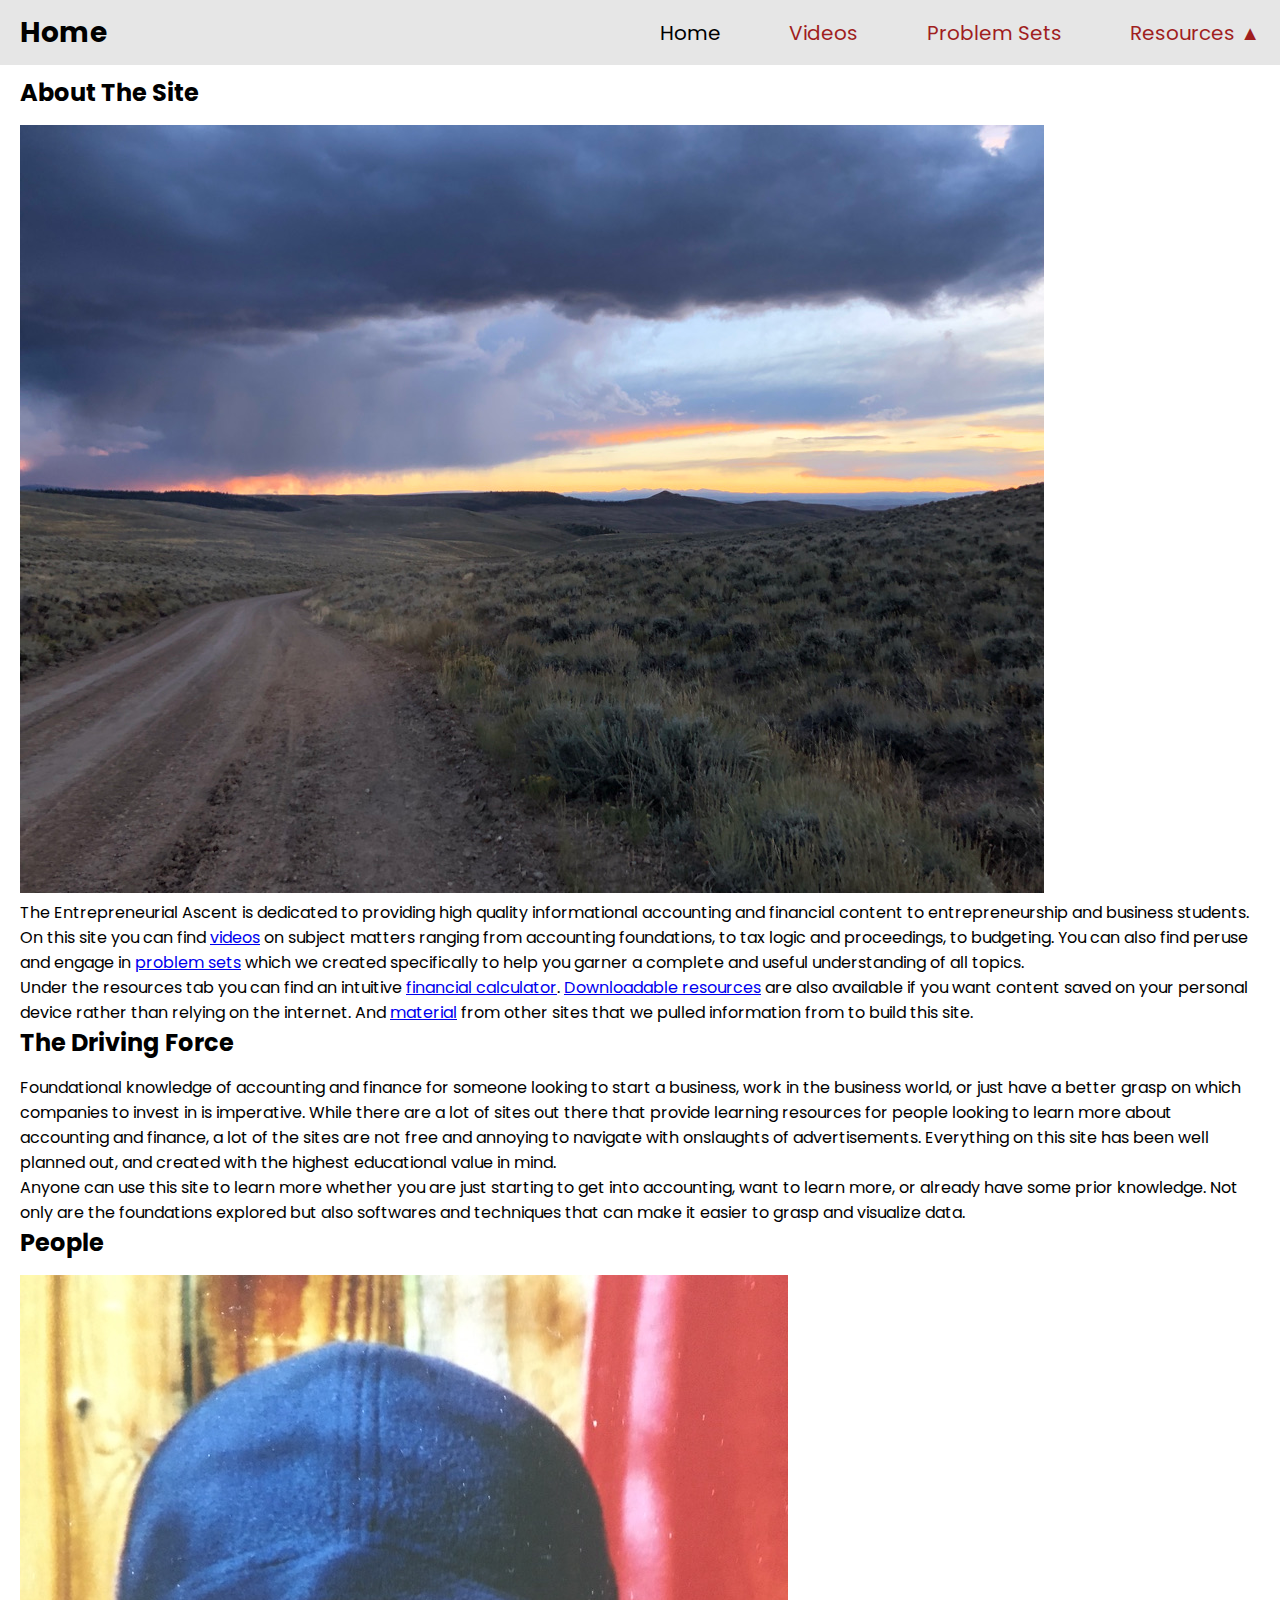
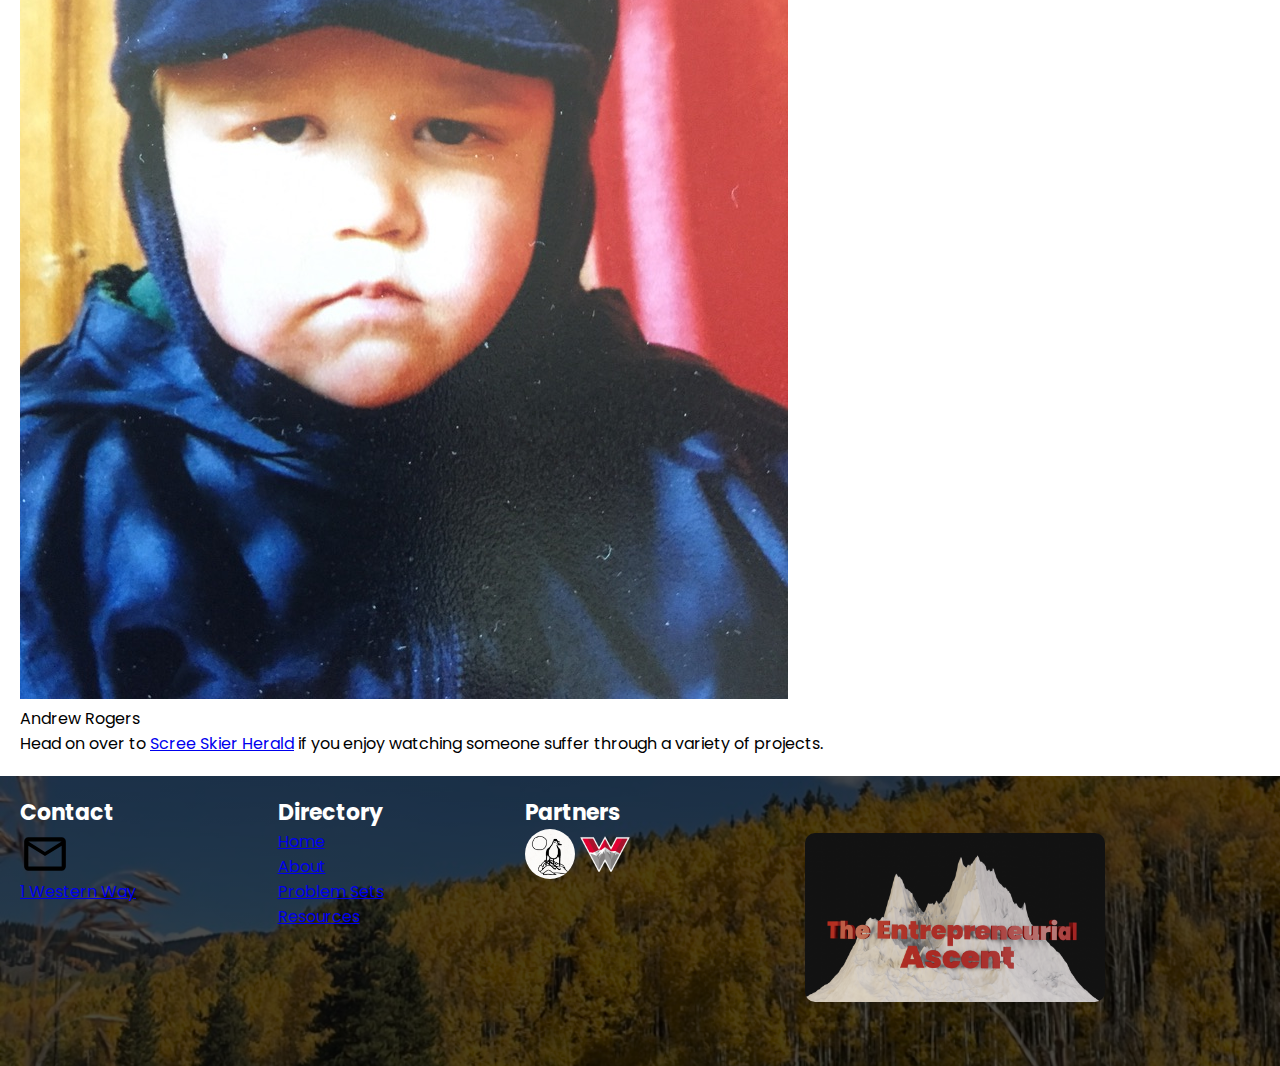
<file: index.html>
<!DOCTYPE html>
<html>
  <head>
    <meta charset="UTF-8">
    <meta name="viewport" content="width=device-width, initial-scale=1.0">
    <title>Home</title>
    <link rel="icon" type="image/png" href="images/favicon.png" />
    
    <!-- Font: Poppins | Imported from google fonts -->
    <link rel="preconnect" href="https://fonts.googleapis.com">
    <link rel="preconnect" href="https://fonts.gstatic.com" crossorigin>
    <link href="https://fonts.googleapis.com/css2?family=Josefin+Sans:ital,wght@0,100..700;1,100..700&family=Kanit:ital,wght@0,100;0,200;0,300;0,400;0,500;0,600;0,700;0,800;0,900;1,100;1,200;1,300;1,400;1,500;1,600;1,700;1,800;1,900&family=Nunito:ital,wght@0,200..1000;1,200..1000&family=Poppins:ital,wght@0,100;0,200;0,300;0,400;0,500;0,600;0,700;0,800;0,900;1,100;1,200;1,300;1,400;1,500;1,600;1,700;1,800;1,900&family=Roboto:ital,wght@0,100;0,300;0,400;0,500;0,700;0,900;1,100;1,300;1,400;1,500;1,700;1,900&display=swap" rel="stylesheet">
    <link rel="stylesheet" href="styles/index.css">
    <style></style>
  </head>
  <body>
    <!-- Using paragraphs for easy font styling -->
    <nav> <!-- This is the nav bar content -->
      <div class="left-side">
        <a class="home-styling" href="index.html">Home</a>
      </div>
      <div class="right-area">
         <!-- When window size <= 700px then hamburger menu appears --> 
         <button class="hamburger-button" onclick="activateMenu()">
          <img class="hamburger-icon" src="icons/hamburger.svg">
        </button>
        <div class="right-side">
          <div class="link-container">
            <a class="current-link" href="index.html">Home</a>
          </div>
          <div class="link-container">
            <a class="main-link" href="videos.html">Videos</a>
          </div>
          <div class="link-container">
            <a class="main-link" href="problems.html">Problem Sets</a>
          </div>
          <div class="resource-link-container" style="position: relative;">
            <a class="main-link" href="resources.html">Resources <span class="arrow">&#9650;</span></a>
            <div class="drop-down-menu">
              <div class="drop-down-item-calc">
                <a class="main-link" href="financial-calculator.html">Financial Calculator</a>
              </div>
              <div class="drop-down-item-down">
                <a class="main-link" href="downloads.html">Downloads</a>
              </div>
              <div class="drop-down-item-down">
                <a class="main-link" href="sources.html" style="font-size: 15px;">Sources</a>
              </div>
            </div>
          </div>
        </div>
      </div>
    </nav>

    <section class="section-1">
      <p class="page-title">
        About The Site
      </p>
      <div class="main-about-text">
        <img class="about-image-right" src="images/about.jpeg">
        
        <p class="about-section">
          The Entrepreneurial Ascent is dedicated to providing high quality informational accounting and financial content to entrepreneurship and
          business students. On this site you can find <a href="index.html" class="body-links">videos</a> on subject matters ranging from accounting foundations, to tax logic and
          proceedings, to budgeting. You can also find peruse and engage in <a href="problems.html" class="body-links">problem sets</a> which we created specifically to help you garner
          a complete and useful understanding of all topics. 
        </p>
        
        <p class="about-section">
          Under the resources tab you can find an intuitive <a href="financial-calculator.html" class="body-links">financial calculator</a>. <a class="body-links" href="downloads.html">Downloadable resources</a> are also available if you want content saved on your personal device rather than relying on the internet.
          And <a class="body-links" href="sources.html">material</a> from other sites that we pulled information from to build this site.
        </p>
        
        <p class="page-title">
          The Driving Force
        </p>

        <p class="about-section">
          Foundational knowledge of accounting and finance for someone looking to start a business, work in the business world, or just have a better grasp on which companies to invest in is imperative. While
          there are a lot of sites out there that provide learning resources for people looking to learn more about accounting and finance, a lot of the sites are not free and annoying to navigate with onslaughts of
          advertisements. Everything on this site has been well planned out, and created with the highest educational value in mind.
        </p>

        <p class="about-section">
          Anyone can use this site to learn more whether you are just starting to get into accounting, want to learn more, or already have some prior knowledge. Not only are the foundations explored but also softwares and techniques
           that can make it easier to grasp and visualize data.
        </p>
      </div>

      <div class="bottom-section">
        <p class="page-title">
          People
        </p>

        <div class="profile-flex">
          <div class="picture-name-container">
            <div class="profile-picture-container">
              <img class="profile-picture" src="images/profile.jpeg">
            </div>
            <div>
              Andrew Rogers
            </div>
          </div>
          <div class="profile-description">
            <p>Head on over to
              <a class="body-links" href="https://screeskierherald.com" target="_blank">Scree Skier Herald</a> if you enjoy
            watching someone suffer through a variety of projects.</p>
          </div>
        </div>
      </div>
    </section>

    <footer>
      <div class="whole-footer">
        <div>
          <div class="footer-headings">
            Contact
          </div>
          <div class="icon-container">
            <a href="mailto:andrew.rog657@gmail.com">
              <img src="icons/email-icon.svg" class="icons">
            </a>
          </div>
          <div class="directory-links">
            <a href="https://www.google.com/maps/place/Western+Colorado+University/@38.5449984,-106.9252608,6972m/data=!3m1!1e3!4m6!3m5!1s0x873f92d177da1501:0x9aa5fc1ddb4a49ee!8m2!3d38.547862!4d-106.9179434!16zL20vMDc5cnR6?entry=ttu&g_ep=EgoyMDI0MTExMS4wIKXMDSoASAFQAw%3D%3D" class="footer-links">
              1 Western Way
            </a>
          </div>
        </div>
        
        <div class="footer-sections">
          <div class="directory-flex">
            <div class="footer-headings">
              Directory
            </div>
            <div class="directory-links">
              <a href="index.html" class="footer-links">
                Home
              </a>
            </div>
            <div class="directory-links">
              <a href="about.html" class="footer-links">
                About
              </a>
            </div>
            <div class="directory-links">
              <a href="problems.html" class="footer-links">
                Problem Sets
              </a>
            </div>
            <div class="directory-links">
              <a href="resources.html" class="footer-links">
                Resources
              </a>
            </div>
          </div>
        </div>

        <div class="footer-sections">
          <div>
            <div class="footer-headings">
              Partners
            </div>
            <div class="partners-container">
              <div class="icon-container">
                <a href="https://screeskierherald.com" target="_blank">
                  <img src="icons/skier.png" class="partner" style="border-radius: 25px; object-fit: cover;">
                </a>
              </div>
              <div class="icon-container">
                <a href="https://western.edu/program/innovation-entrepreneurship-ie/" target="_blank">
                  <img src="icons/Western_State_Colorado_University_logo.svg.png" class="partner" style="object-fit: scale-down;">
                </a>
              </div>
            </div>
          </div>
        </div>
      </div>
      <div class="right-footer">
        <div class="logo-container">
          <a href="index.html">
            <img class="the-financial-ascent" src="images/thumbnails/new-brighter-logo.png">
          </a>
        </div>
      </div>
    </footer>
    <script src="JS Code/drop-down-menu.js"></script>
    <script src="JS Code/hamburger-menu.js"></script>
  </body>
</html>
</file>
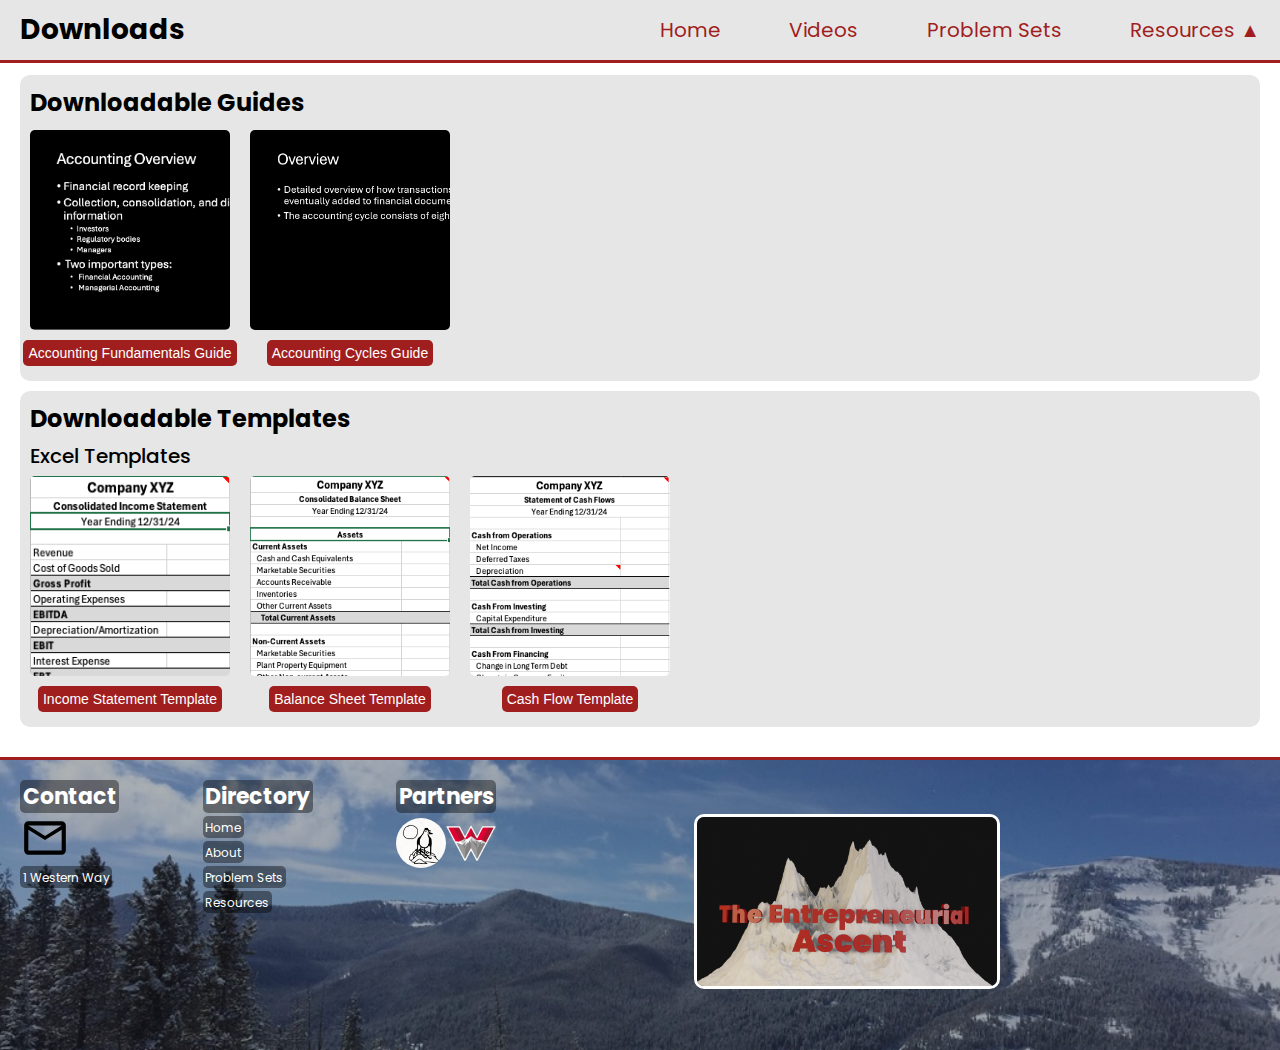
<file: downloads.html>
<!DOCTYPE html>
<html>
  <head>
    <meta charset="UTF-8">
    <meta name="viewport" content="width=device-width, initial-scale=1.0">
    <title>The Entrepreneurial Ascent</title>
    <link rel="icon" type="image/png" href="images/favicon.png" />
    
    <!-- Font: Poppins | Imported from google fonts -->
    <link rel="preconnect" href="https://fonts.googleapis.com">
    <link rel="preconnect" href="https://fonts.gstatic.com" crossorigin>
    <link href="https://fonts.googleapis.com/css2?family=Josefin+Sans:ital,wght@0,100..700;1,100..700&family=Kanit:ital,wght@0,100;0,200;0,300;0,400;0,500;0,600;0,700;0,800;0,900;1,100;1,200;1,300;1,400;1,500;1,600;1,700;1,800;1,900&family=Nunito:ital,wght@0,200..1000;1,200..1000&family=Poppins:ital,wght@0,100;0,200;0,300;0,400;0,500;0,600;0,700;0,800;0,900;1,100;1,200;1,300;1,400;1,500;1,600;1,700;1,800;1,900&family=Roboto:ital,wght@0,100;0,300;0,400;0,500;0,700;0,900;1,100;1,300;1,400;1,500;1,700;1,900&display=swap" rel="stylesheet">
    <link rel="stylesheet" href="styles/downloads.css">
    <style></style>
  </head>
  <body>
    <!-- Using paragraphs for easy font styling -->
    <nav> <!-- This is the nav bar content -->
      <div class="left-side">
        <a class="home-styling" href="downloads.html">Downloads</a>
      </div>
      <div class="right-area">
         <!-- When window size <= 700px then hamburger menu appears --> 
         <button class="hamburger-button" onclick="activateMenu()">
          <img class="hamburger-icon" src="icons/hamburger.svg">
        </button>
        <div class="right-side">
          <div class="link-container">
            <a class="main-link" href="index.html">Home</a>
          </div>
          <div class="link-container">
            <a class="main-link" href="videos.html">Videos</a>
          </div>
          <div class="link-container">
            <a class="main-link" href="problems.html">Problem Sets</a>
          </div>
          <div class="resource-link-container" style="position: relative;">
            <a class="main-link" href="resources.html">Resources <span class="arrow">&#9650;</span></a>
            <div class="drop-down-menu">
              <div class="drop-down-item-calc">
                <a class="main-link" href="financial-calculator.html">Financial Calculator</a>
              </div>
              <div class="drop-down-item-down">
                <a class="current-link" style="font-size: 15px;" href="downloads.html">Downloads</a>
              </div>
              <div class="drop-down-item-down">
                <a class="main-link" style="font-size: 15px;" href="sources.html">Sources</a>
              </div>
            </div>
          </div>
        </div>
      </div>
    </nav>

    <section>
      <div class="page-section">
        <p class="page-title">
          Downloadable Guides
        </p>
  
        <div class="templates-grid">
          <div class="download-preview">
            <div class="image-container">
              <img class="preview-image" src="images/Accounting Fundamentals Thumbnail.png" style="object-position: left;">
            </div>
            <div class="download-container">
              <form>
                <input type="button" class="download-button" value="Accounting Fundamentals Guide" onclick="window.location.href='https://andrewrog.github.io/Senior-Project/downloads/Accounting Fundamentals1.pdf' ">
              </form>
            </div>
          </div>
  
          <div class="download-preview">
            <div class="image-container">
              <img class="preview-image" src="images/thumbnails/Cycle Guide Thumbnail.jpg" style="object-position: left;">
            </div>
            <div class="download-container">
              <form>
                <input type="button" class="download-button" value="Accounting Cycles Guide" onclick="window.location.href='https://andrewrog.github.io/Senior-Project/downloads/Accounting Cycle Guide.pdf' ">
              </form>
            </div>
          </div>
        </div>
      </div>
      
      <div class="page-section">
        <p class="page-title">
          Downloadable Templates
        </p>
  
        <p class="subtitle">
          Excel Templates
        </p>
  
        <div class="templates-grid">
          <div class="download-preview">
            <div class="image-container">
              <img class="preview-image" src="images/Income Statement Template.png">
            </div>
            <div class="download-container">
              <form>
                <input type="button" class="download-button" value="Income Statement Template" onclick="window.location.href='https://andrewrog.github.io/Senior-Project/downloads/Simple Income Statement Template.xlsx'">
              </form>
            </div>  
          </div>
  
          <div class="download-preview">
            <div class="image-container">
              <img class="preview-image" src="images/Balance Sheet Template.png">
            </div>
            <div class="download-container">
              <form>
                <input type="button" class="download-button" value="Balance Sheet Template" onclick="window.location.href='https://andrewrog.github.io/Senior-Project/downloads/Simple Balance Sheet Template.xlsx'">
              </form>
            </div>  
          </div>
  
          <div class="download-preview">
            <div class="image-container">
              <img class="preview-image" src="images/Cash Flow Template.png">
            </div>
            <div class="download-container">
              <form>
                <input type="button" class="download-button" value="Cash Flow Template" onclick="window.location.href='https://andrewrog.github.io/Senior-Project/downloads/Simple Cash Flow Statement Template.xlsx'">
              </form>
            </div>  
          </div>
        </div>
      </div>
      
    </section>

    <footer>
      <div class="whole-footer">
        <div>
          <div class="footer-headings">
            Contact
          </div>
          <div class="icon-container">
            <a href="mailto:andrew.rog657@gmail.com">
              <img src="icons/email-icon.svg" class="icons">
            </a>
          </div>
          <div class="directory-links">
            <a href="https://www.google.com/maps/place/Western+Colorado+University/@38.5449984,-106.9252608,6972m/data=!3m1!1e3!4m6!3m5!1s0x873f92d177da1501:0x9aa5fc1ddb4a49ee!8m2!3d38.547862!4d-106.9179434!16zL20vMDc5cnR6?entry=ttu&g_ep=EgoyMDI0MTExMS4wIKXMDSoASAFQAw%3D%3D" class="footer-links">
              1 Western Way
            </a>
          </div>
        </div>
        
        <div class="footer-sections">
          <div class="directory-flex">
            <div class="footer-headings">
              Directory
            </div>
            <div class="directory-links">
              <a href="index.html" class="footer-links">
                Home
              </a>
            </div>
            <div class="directory-links">
              <a href="about.html" class="footer-links">
                About
              </a>
            </div>
            <div class="directory-links">
              <a href="problems.html" class="footer-links">
                Problem Sets
              </a>
            </div>
            <div class="directory-links">
              <a href="resources.html" class="footer-links">
                Resources
              </a>
            </div>
          </div>
        </div>

        <div class="footer-sections">
          <div>
            <div class="footer-headings">
              Partners
            </div>
            <div class="partners-container">
              <div class="icon-container">
                <a href="https://screeskierherald.com" target="_blank">
                  <img src="icons/skier.png" class="partner" style="border-radius: 25px; object-fit: cover;">
                </a>
              </div>
              <div class="icon-container">
                <a href="https://western.edu/program/innovation-entrepreneurship-ie/" target="_blank">
                  <img src="icons/Western_State_Colorado_University_logo.svg.png" class="partner" style="object-fit: scale-down;">
                </a>
              </div>
            </div>
          </div>
        </div>
      </div>
      <div class="right-footer">
        <div class="logo-container">
          <a href="index.html">
            <img class="the-financial-ascent" src="images/thumbnails/new-brighter-logo.png">
          </a>
        </div>
      </div>
    </footer>
    <!-- External JavaScript files -->
    <script src="JS Code/hamburger-menu.js"></script>
    <script src="JS Code/drop-down-menu.js"></script>
  </body>
</html>
</file>
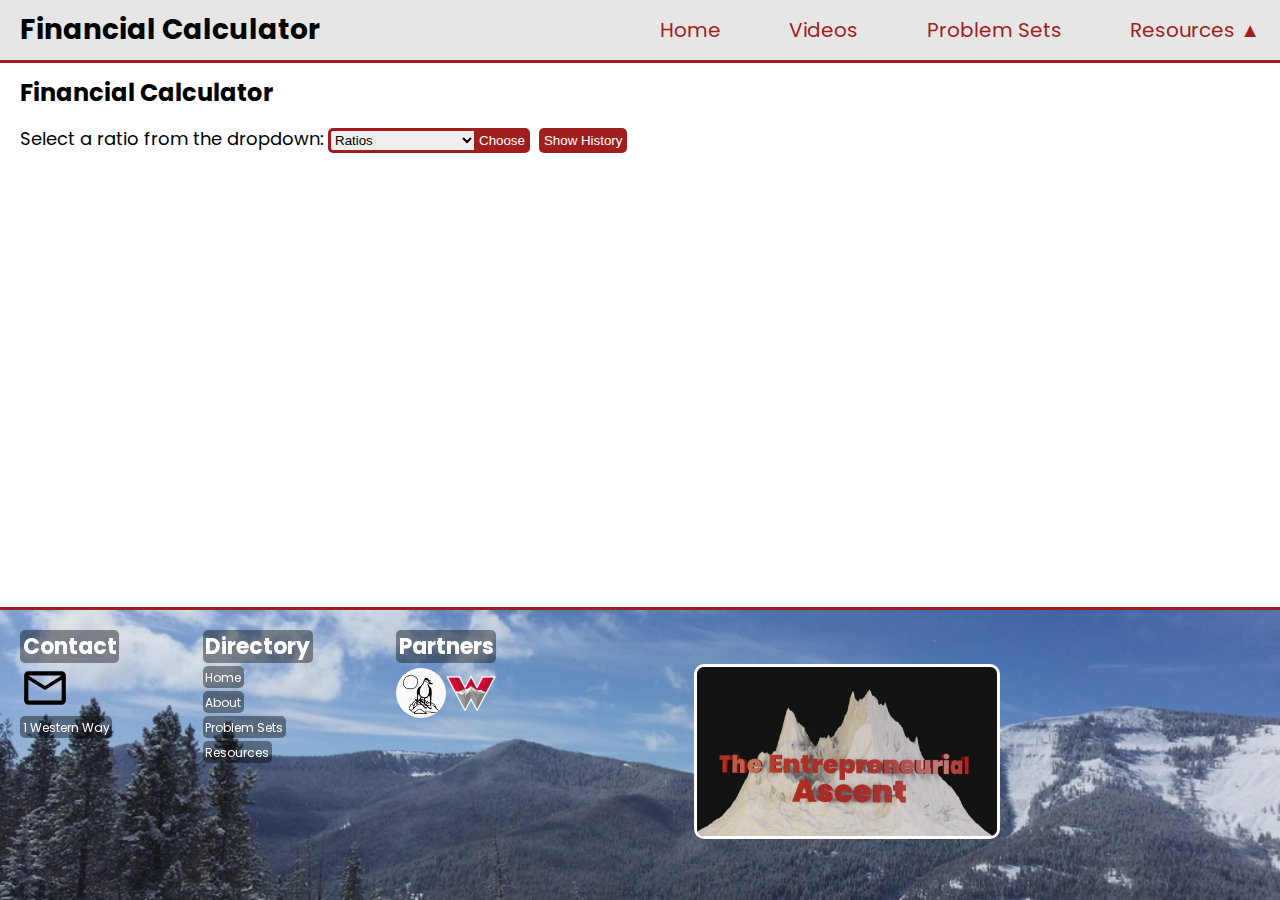
<file: financial-calculator.html>
<!DOCTYPE html>
<html>
  <head>
    <meta charset="UTF-8">
    <meta name="viewport" content="width=device-width, initial-scale=1.0">
    <title>The Entrepreneurial Ascent</title>
    <link rel="icon" type="image/png" href="images/favicon.png" />
    
    <!-- Font: Poppins | Imported from google fonts -->
    <link rel="preconnect" href="https://fonts.googleapis.com">
    <link rel="preconnect" href="https://fonts.gstatic.com" crossorigin>
    <link href="https://fonts.googleapis.com/css2?family=Josefin+Sans:ital,wght@0,100..700;1,100..700&family=Kanit:ital,wght@0,100;0,200;0,300;0,400;0,500;0,600;0,700;0,800;0,900;1,100;1,200;1,300;1,400;1,500;1,600;1,700;1,800;1,900&family=Nunito:ital,wght@0,200..1000;1,200..1000&family=Poppins:ital,wght@0,100;0,200;0,300;0,400;0,500;0,600;0,700;0,800;0,900;1,100;1,200;1,300;1,400;1,500;1,600;1,700;1,800;1,900&family=Roboto:ital,wght@0,100;0,300;0,400;0,500;0,700;0,900;1,100;1,300;1,400;1,500;1,700;1,900&display=swap" rel="stylesheet">
    <link rel="stylesheet" href="styles/calculator.css">
    <style></style>
  </head>
  <body>
    <!-- Using paragraphs for easy font styling -->
    <nav> <!-- This is the nav bar content -->
      <div class="left-side">
        <a class="home-styling" href="index.html">Financial Calculator</a>
      </div>
      <div class="right-area">
         <!-- When window size <= 700px then hamburger menu appears --> 
         <button class="hamburger-button" onclick="activateMenu()">
          <img class="hamburger-icon" src="icons/hamburger.svg">
        </button>
        <div class="right-side">
          <div class="link-container">
            <a class="main-link" href="index.html">Home</a>
          </div>
          <div class="link-container">
            <a class="main-link" href="videos.html">Videos</a>
          </div>
          <div class="link-container">
            <a class="main-link" href="problems.html">Problem Sets</a>
          </div>
          <div class="resource-link-container" style="position: relative;">
            <a class="main-link" href="resources.html">Resources <span class="arrow">&#9650;</span></a>
            <div class="drop-down-menu">
              <div class="drop-down-item-calc">
                <a class="current-link" style="font-size: 15px;" href="financial-calculator.html">Financial Calculator</a>
              </div>
              <div class="drop-down-item-down">
                <a class="main-link" href="downloads.html">Downloads</a>
              </div>
              <div class="drop-down-item-down">
                <a class="main-link" href="sources.html">Sources</a>
              </div>
            </div>
          </div>
        </div>
      </div>
    </nav>

    <section>
      <p class="page-title">
        Financial Calculator
      </p>

      <form>
        <label for="equations-selection" class="label">Select a ratio from the dropdown:</label>
        <select id="equations" class="financial-drop-down">
          <option value="" disabled selected>
            Ratios
          </option>
          
          <option value="acid">
            Acid Test
          </option>

          <option value="asset-turnover">
            Asset Turnover
          </option>

          <option value="cash">
            Cash
          </option>

          <option value="current">
            Current
          </option>

          <option value="debt">
            Debt
          </option>

          <option value="debt-equity">
            Debt to Equity
          </option>

          <option value="dividend-yield">
            Dividend Yield
          </option>

          <option value="eps">
            Earnings Per Share
          </option>

          <option value="gross-margin">
            Gross Margin
          </option>

          <option value="price-earnings">
            Price Earnings
          </option>

          <option value="profit-margin">
            Profit Margin
          </option>

          <option value="equity-return">
            Return on Equity
          </option>
          
        </select>

        <input type="button" onclick="ratioFunc()" value="Choose" class="ratio-choice" />

       <input type="button" value="Show History" id="show-history" class="calc-history" />
      </form>

      <!-- this is the div that will hold the JS activated code -->
      <div id="description-div" class="calc-section"></div>
      <div class="results" id="results-div"></div>
      <div class="history" id="history-div" style="display: none;"></div>
    </section>

    <footer>
      <div class="whole-footer">
        <div class="footer-sections">
          <div class="footer-headings">
            Contact
          </div>
          <div class="icon-container">
            <a href="mailto:andrew.rog657@gmail.com">
              <img src="icons/email-icon.svg" class="icons">
            </a>
          </div>
          <div class="directory-links">
            <a href="https://www.google.com/maps/place/Western+Colorado+University/@38.5449984,-106.9252608,6972m/data=!3m1!1e3!4m6!3m5!1s0x873f92d177da1501:0x9aa5fc1ddb4a49ee!8m2!3d38.547862!4d-106.9179434!16zL20vMDc5cnR6?entry=ttu&g_ep=EgoyMDI0MTExMS4wIKXMDSoASAFQAw%3D%3D" class="footer-links">
              1 Western Way
            </a>
          </div>
        </div>
        
        <div class="footer-sections">
          <div class="directory-flex">
            <div class="footer-headings">
              Directory
            </div>
            <div class="directory-links">
              <a href="index.html" class="footer-links">
                Home
              </a>
            </div>
            <div class="directory-links">
              <a href="about.html" class="footer-links">
                About
              </a>
            </div>
            <div class="directory-links">
              <a href="problems.html" class="footer-links">
                Problem Sets
              </a>
            </div>
            <div class="directory-links">
              <a href="resources.html" class="footer-links">
                Resources
              </a>
            </div>
          </div>
        </div>

        <div class="footer-sections">
          <div>
            <div class="footer-headings">
              Partners
            </div>
            <div class="partners-container">
              <div class="icon-container">
                <a href="https://screeskierherald.com" target="_blank">
                  <img src="icons/skier.png" class="partner" style="border-radius: 25px; object-fit: cover;">
                </a>
              </div>
              <div class="icon-container">
                <a href="https://western.edu/program/innovation-entrepreneurship-ie/" target="_blank">
                  <img src="icons/Western_State_Colorado_University_logo.svg.png" class="partner" style="object-fit: scale-down;">
                </a>
              </div>
            </div>
          </div>
        </div>
      </div>
      <div class="right-footer">
        <div class="logo-container">
          <a href="index.html">
            <img class="the-financial-ascent" src="images/thumbnails/new-brighter-logo.png">
          </a>
        </div>
      </div>
    </footer>
    <!-- External JavaScript files -->
    <script src="JS Code/hamburger-menu.js"></script>
    <script src="JS Code/drop-down-menu.js"></script>
    <script src="JS Code/financial.js"></script>
  </body>
</html>
</file>
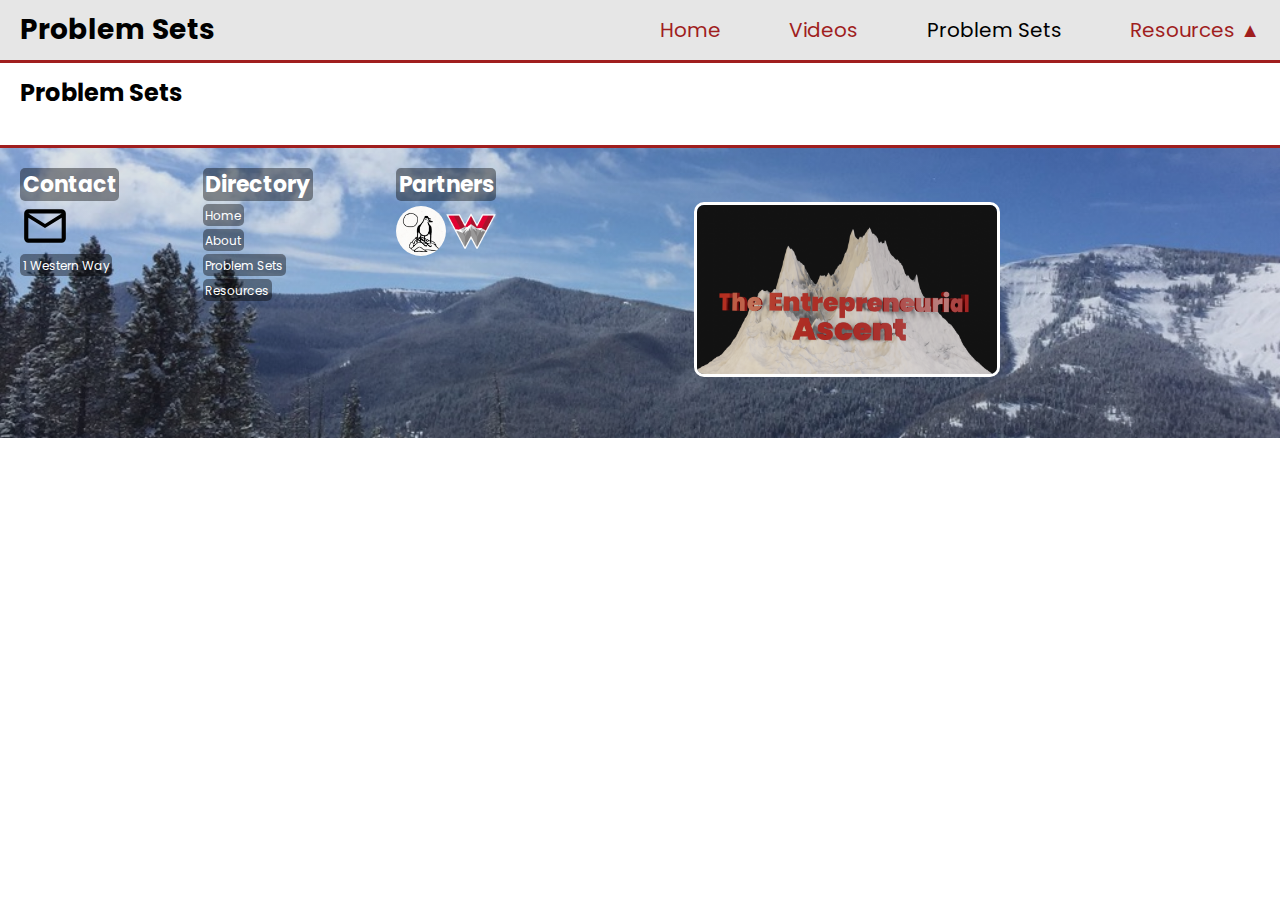
<file: problems.html>
<!DOCTYPE html>
<html>
  <head>
    <meta charset="UTF-8">
    <meta name="viewport" content="width=device-width, initial-scale=1.0">
    <title>Problem Sets</title>
    <link rel="icon" type="image/png" href="images/favicon.png">
    
    <!-- Font: Poppins | Imported from google fonts -->
    <link rel="preconnect" href="https://fonts.googleapis.com">
    <link rel="preconnect" href="https://fonts.gstatic.com" crossorigin>
    <link href="https://fonts.googleapis.com/css2?family=Josefin+Sans:ital,wght@0,100..700;1,100..700&family=Kanit:ital,wght@0,100;0,200;0,300;0,400;0,500;0,600;0,700;0,800;0,900;1,100;1,200;1,300;1,400;1,500;1,600;1,700;1,800;1,900&family=Nunito:ital,wght@0,200..1000;1,200..1000&family=Poppins:ital,wght@0,100;0,200;0,300;0,400;0,500;0,600;0,700;0,800;0,900;1,100;1,200;1,300;1,400;1,500;1,600;1,700;1,800;1,900&family=Roboto:ital,wght@0,100;0,300;0,400;0,500;0,700;0,900;1,100;1,300;1,400;1,500;1,700;1,900&display=swap" rel="stylesheet">
    <link rel="stylesheet" href="styles/problems.css">
    <style></style>
  </head>
  <body>
    <!-- Using paragraphs for easy font styling -->
    <nav> <!-- This is the nav bar content -->
      <div class="left-side">
        <a class="home-styling" href="problems.html">Problem Sets</a>
      </div>
      <div class="right-area">
         <!-- When window size <= 700px then hamburger menu appears --> 
         <button class="hamburger-button" onclick="activateMenu()">
          <img class="hamburger-icon" src="icons/hamburger.svg">
        </button>
        <div class="right-side">
          <div class="link-container">
            <a class="main-link" href="index.html">Home</a>
          </div>
          <div class="link-container">
            <a class="main-link" href="videos.html">Videos</a>
          </div>
          <div class="link-container">
            <a class="current-link" href="problems.html">Problem Sets</a>
          </div>
          <div class="resource-link-container" style="position: relative;">
            <a class="main-link" href="resources.html">Resources <span class="arrow">&#9650;</span></a>
            <div class="drop-down-menu">
              <div class="drop-down-item-calc">
                <a class="main-link" href="financial-calculator.html">Financial Calculator</a>
              </div>
              <div class="drop-down-item-down">
                <a class="main-link" href="downloads.html">Downloads</a>
              </div>
              <div class="drop-down-item-down">
                <a class="main-link" href="sources.html">Sources</a>
              </div>
            </div>
          </div>
        </div>
      </div>
    </nav>

    <section>
      
      <p class="page-title">
        Problem Sets
      </p>

      <div class="main-problems-content">
        
        <p class="about-section">
      
        </p>
        
        <p class="about-section">
        
        </p>
        
        <p class="page-title">
      
        </p>

        <p class="about-section">
        
        </p>

        <p class="about-section">
       
        </p>
      </div>
    </section>

    <footer>
      <div class="whole-footer">
        <div>
          <div class="footer-headings">
            Contact
          </div>
          <div class="icon-container">
            <a href="mailto:andrew.rog657@gmail.com">
              <img src="icons/email-icon.svg" class="icons">
            </a>
          </div>
          <div class="directory-links">
            <a href="https://www.google.com/maps/place/Western+Colorado+University/@38.5449984,-106.9252608,6972m/data=!3m1!1e3!4m6!3m5!1s0x873f92d177da1501:0x9aa5fc1ddb4a49ee!8m2!3d38.547862!4d-106.9179434!16zL20vMDc5cnR6?entry=ttu&g_ep=EgoyMDI0MTExMS4wIKXMDSoASAFQAw%3D%3D" class="footer-links">
              1 Western Way
            </a>
          </div>
        </div>
        
        <div class="footer-sections">
          <div class="directory-flex">
            <div class="footer-headings">
              Directory
            </div>
            <div class="directory-links">
              <a href="index.html" class="footer-links">
                Home
              </a>
            </div>
            <div class="directory-links">
              <a href="about.html" class="footer-links">
                About
              </a>
            </div>
            <div class="directory-links">
              <a href="problems.html" class="footer-links">
                Problem Sets
              </a>
            </div>
            <div class="directory-links">
              <a href="resources.html" class="footer-links">
                Resources
              </a>
            </div>
          </div>
        </div>

        <div class="footer-sections">
          <div>
            <div class="footer-headings">
              Partners
            </div>
            <div class="partners-container">
              <div class="icon-container">
                <a href="https://screeskierherald.com" target="_blank">
                  <img src="icons/skier.png" class="partner" style="border-radius: 25px; object-fit: cover;">
                </a>
              </div>
              <div class="icon-container">
                <a href="https://western.edu/program/innovation-entrepreneurship-ie/" target="_blank">
                  <img src="icons/Western_State_Colorado_University_logo.svg.png" class="partner" style="object-fit: scale-down;">
                </a>
              </div>
            </div>
          </div>
        </div>
      </div>
      <div class="right-footer">
        <div class="logo-container">
          <a href="index.html">
            <img class="the-financial-ascent" src="images/thumbnails/new-brighter-logo.png">
          </a>
        </div>
      </div>
    </footer>
    <script src="JS Code/drop-down-menu.js"></script>
    <script src="JS Code/hamburger-menu.js"></script>
  </body>
</html>
</file>
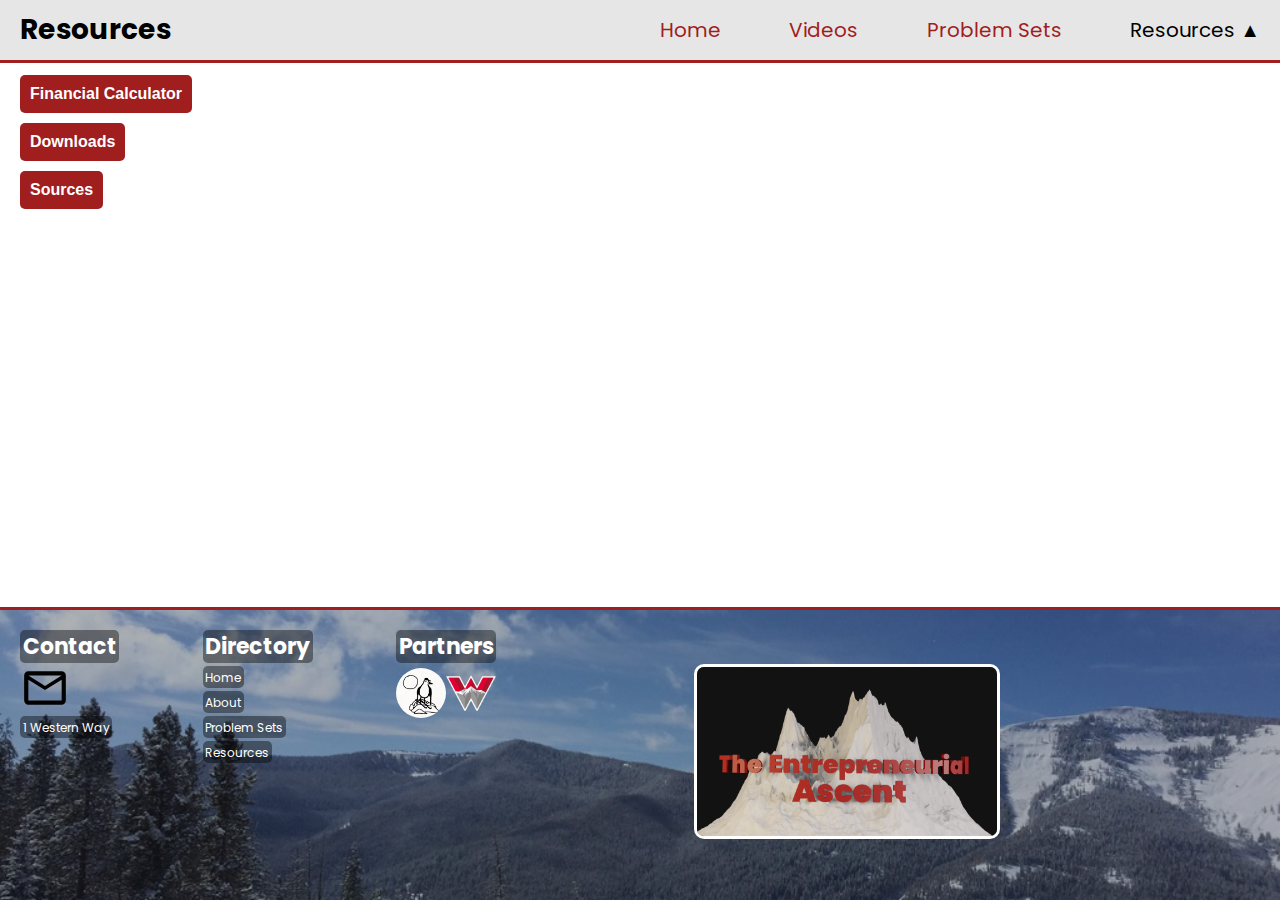
<file: resources.html>
<!DOCTYPE html>
<html>
  <head>
    <meta charset="UTF-8">
    <meta name="viewport" content="width=device-width, initial-scale=1.0">
    <title>The Entrepreneurial Ascent</title>
    <link rel="icon" type="image/png" href="images/favicon.png" />
    
    <!-- Font: Poppins | Imported from google fonts -->
    <link rel="preconnect" href="https://fonts.googleapis.com">
    <link rel="preconnect" href="https://fonts.gstatic.com" crossorigin>
    <link href="https://fonts.googleapis.com/css2?family=Josefin+Sans:ital,wght@0,100..700;1,100..700&family=Kanit:ital,wght@0,100;0,200;0,300;0,400;0,500;0,600;0,700;0,800;0,900;1,100;1,200;1,300;1,400;1,500;1,600;1,700;1,800;1,900&family=Nunito:ital,wght@0,200..1000;1,200..1000&family=Poppins:ital,wght@0,100;0,200;0,300;0,400;0,500;0,600;0,700;0,800;0,900;1,100;1,200;1,300;1,400;1,500;1,600;1,700;1,800;1,900&family=Roboto:ital,wght@0,100;0,300;0,400;0,500;0,700;0,900;1,100;1,300;1,400;1,500;1,700;1,900&display=swap" rel="stylesheet">
    <link rel="stylesheet" href="styles/resources.css">
    <style></style>
  </head>
  <body>
    <!-- Using paragraphs for easy font styling -->
    <nav> <!-- This is the nav bar content -->
      <div class="left-side">
        <a class="home-styling" href="resources.html">Resources</a>
      </div>
      <div class="right-area">
         <!-- When window size <= 700px then hamburger menu appears --> 
         <button class="hamburger-button" onclick="activateMenu()">
          <img class="hamburger-icon" src="icons/hamburger.svg">
        </button>
        <div class="right-side">
          <div class="link-container">
            <a class="main-link" href="index.html">Home</a>
          </div>
          <div class="link-container">
            <a class="main-link" href="videos.html">Videos</a>
          </div>
          <div class="link-container">
            <a class="main-link" href="problems.html">Problem Sets</a>
          </div>
          <div class="resource-link-container" style="position: relative;">
            <a class="current-link" href="resources.html">Resources <span class="arrow">&#9650;</span></a>
            <div class="drop-down-menu">
              <div class="drop-down-item-calc">
                <a class="main-link" href="financial-calculator.html">Financial Calculator</a>
              </div>
              <div class="drop-down-item-down">
                <a class="main-link" style="font-size: 15px;" href="downloads.html">Downloads</a>
              </div>
              <div class="drop-down-item-down">
                <a class="main-link" style="font-size: 15px;" href="sources.html">Sources</a>
              </div>
            </div>
          </div>
        </div>
      </div>
    </nav>
    
    <section>
      <!-- Just three links to redirect people -->
      <!-- Wrapping each button in a link -->
      
      <a href="financial-calculator.html" class="link-decoration">
        <button class="redirect-link">
          Financial Calculator
        </button>
      </a>  
        
      <a href="downloads.html" class="link-decoration">
        <button class="redirect-link">
          Downloads
        </button>
      </a>
      
      <a href="sources.html" class="link-decoration">
        <button class="redirect-link">
          Sources
        </button>
      </a>
    
    </section>

    <footer>
      <div class="whole-footer">
        <div>
          <div class="footer-headings">
            Contact
          </div>
          <div class="icon-container">
            <a href="mailto:andrew.rog657@gmail.com">
              <img src="icons/email-icon.svg" class="icons">
            </a>
          </div>
          <div class="directory-links">
            <a href="https://www.google.com/maps/place/Western+Colorado+University/@38.5449984,-106.9252608,6972m/data=!3m1!1e3!4m6!3m5!1s0x873f92d177da1501:0x9aa5fc1ddb4a49ee!8m2!3d38.547862!4d-106.9179434!16zL20vMDc5cnR6?entry=ttu&g_ep=EgoyMDI0MTExMS4wIKXMDSoASAFQAw%3D%3D" class="footer-links">
              1 Western Way
            </a>
          </div>
        </div>
        
        <div class="footer-sections">
          <div class="directory-flex">
            <div class="footer-headings">
              Directory
            </div>
            <div class="directory-links">
              <a href="index.html" class="footer-links">
                Home
              </a>
            </div>
            <div class="directory-links">
              <a href="about.html" class="footer-links">
                About
              </a>
            </div>
            <div class="directory-links">
              <a href="problems.html" class="footer-links">
                Problem Sets
              </a>
            </div>
            <div class="directory-links">
              <a href="resources.html" class="footer-links">
                Resources
              </a>
            </div>
          </div>
        </div>

        <div class="footer-sections">
          <div>
            <div class="footer-headings">
              Partners
            </div>
            <div class="partners-container">
              <div class="icon-container">
                <a href="https://screeskierherald.com" target="_blank">
                  <img src="icons/skier.png" class="partner" style="border-radius: 25px; object-fit: cover;">
                </a>
              </div>
              <div class="icon-container">
                <a href="https://western.edu/program/innovation-entrepreneurship-ie/" target="_blank">
                  <img src="icons/Western_State_Colorado_University_logo.svg.png" class="partner" style="object-fit: scale-down;">
                </a>
              </div>
            </div>
          </div>
        </div>
      </div>
      <div class="right-footer">
        <div class="logo-container">
          <a href="index.html">
            <img class="the-financial-ascent" src="images/thumbnails/new-brighter-logo.png">
          </a>
        </div>
      </div>
    </footer>
    <!-- External JavaScript files -->
    <script src="JS Code/hamburger-menu.js"></script>
    <script src="JS Code/drop-down-menu.js"></script>
  </body>
</html>
</file>
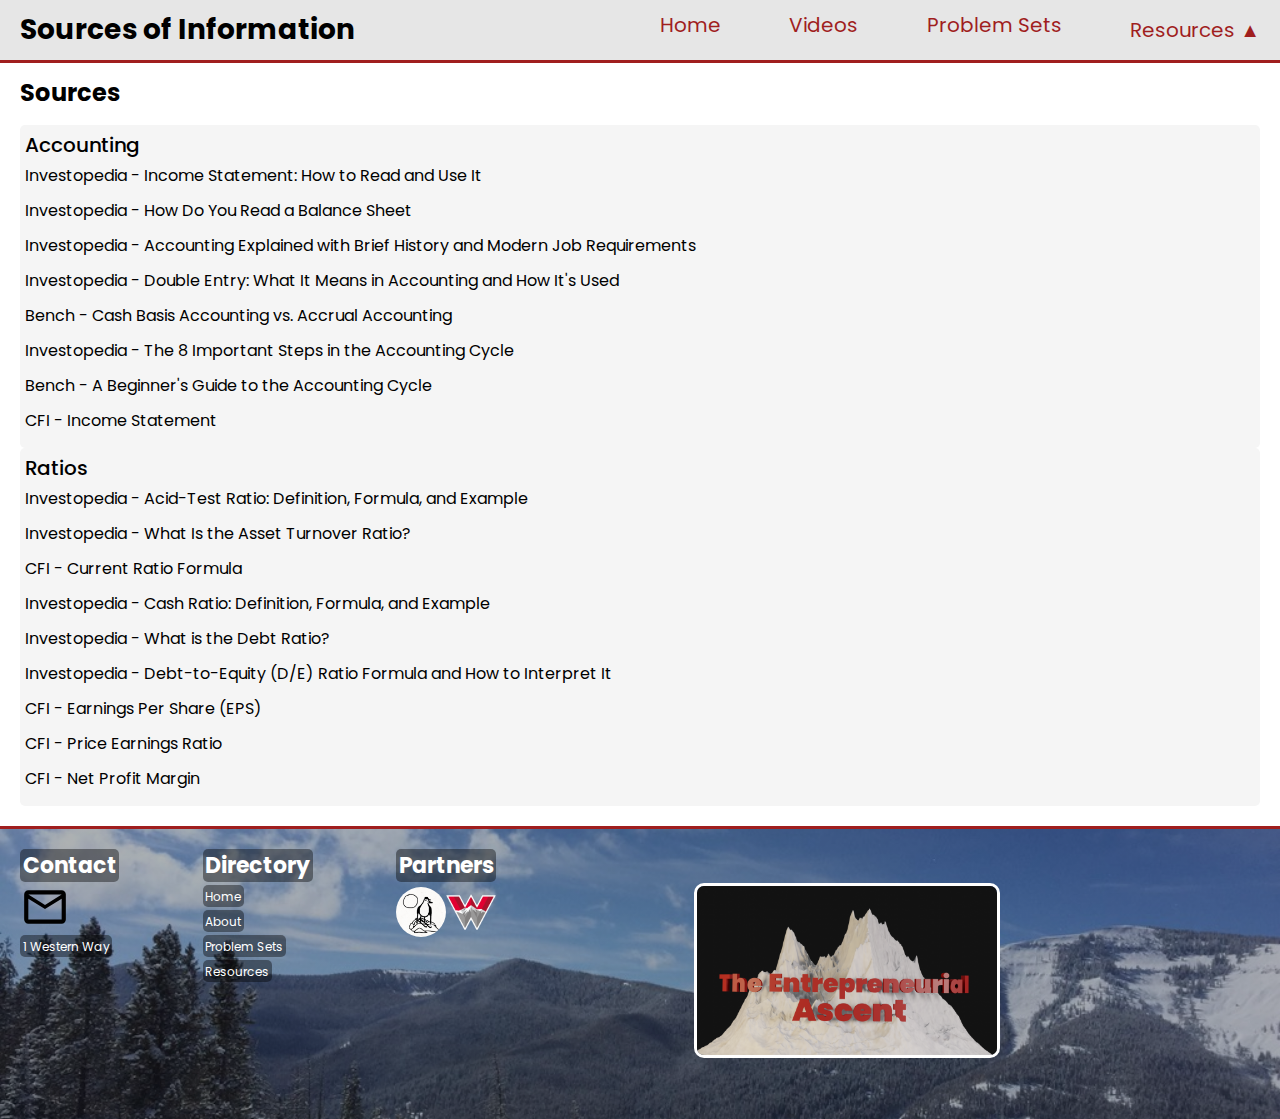
<file: sources.html>
<!DOCTYPE html>
<html>
  <head>
    <meta charset="UTF-8">
    <meta name="viewport" content="width=device-width, initial-scale=1.0">
    <title>Sources of Information</title>
    <link rel="icon" type="image/png" href="images/favicon.png" />
    
    <!-- Font: Poppins | Imported from google fonts -->
    <link rel="preconnect" href="https://fonts.googleapis.com">
    <link rel="preconnect" href="https://fonts.gstatic.com" crossorigin>
    <link href="https://fonts.googleapis.com/css2?family=Josefin+Sans:ital,wght@0,100..700;1,100..700&family=Kanit:ital,wght@0,100;0,200;0,300;0,400;0,500;0,600;0,700;0,800;0,900;1,100;1,200;1,300;1,400;1,500;1,600;1,700;1,800;1,900&family=Nunito:ital,wght@0,200..1000;1,200..1000&family=Poppins:ital,wght@0,100;0,200;0,300;0,400;0,500;0,600;0,700;0,800;0,900;1,100;1,200;1,300;1,400;1,500;1,600;1,700;1,800;1,900&family=Roboto:ital,wght@0,100;0,300;0,400;0,500;0,700;0,900;1,100;1,300;1,400;1,500;1,700;1,900&display=swap" rel="stylesheet">
    <link rel="stylesheet" href="styles/sources.css">
    <style></style>
  </head>
  <body>
    <!-- Using paragraphs for easy font styling -->
    <nav> <!-- This is the nav bar content -->
      <div class="left-side">
        <a class="home-styling" href="sources.html">Sources of Information</a>
      </div>
      <div class="right-area">
         <!-- When window size <= 700px then hamburger menu appears --> 
         <button class="hamburger-button" onclick="activateMenu()">
          <img class="hamburger-icon" src="icons/hamburger.svg">
        </button>
        <div class="right-side">
          <div class="link-container">
            <a class="main-link" href="index.html">Home</a>
          </div>
          <div class="link-container">
            <a class="main-link" href="videos.html">Videos</a>
          </div>
          <div class="link-container">
            <a class="main-link" href="problems.html">Problem Sets</a>
          </div>
          <div class="resource-link-container" style="position: relative;">
            <a class="main-link" href="resources.html">Resources <span class="arrow">&#9650;</span></a>
            <div class="drop-down-menu">
              <div class="drop-down-item-calc">
                <a class="main-link" href="financial-calculator.html">Financial Calculator</a>
              </div>
              <div class="drop-down-item-down">
                <a class="main-link" href="downloads.html">Downloads</a>
              </div>
              <div class="drop-down-item-down">
                <a class="current-link" href="sources.html" style="font-size: 15px;">Sources</a>
              </div>
            </div>
          </div>
        </div>
      </div>
    </nav>

    <section>
      <p class="page-title">
        Sources
      </p>

      <div class="accounting-links">
        <p class="sub-title">
          Accounting
        </p>
        <div class="link-container">
          <a target="_blank" class="source-link" href="https://www.investopedia.com/terms/i/incomestatement.asp">
            Investopedia - Income Statement: How to Read and Use It
          </a>
        </div>

        <div class="link-container">
          <a target="_blank" class="source-link" href="https://www.investopedia.com/articles/04/031004.asp">
            Investopedia - How Do You Read a Balance Sheet
          </a>
        </div>

        <div class="link-container">
          <a target="_blank" class="source-link" href="https://www.investopedia.com/terms/a/accounting.asp">
            Investopedia - Accounting Explained with Brief History and Modern Job Requirements
          </a>
        </div>

        <div class="link-container">
          <a target="_blank" class="source-link" href="https://www.investopedia.com/terms/a/accounting.asp">
            Investopedia - Double Entry: What It Means in Accounting and How It's Used
          </a>
        </div>

        <div class="link-container">
          <a target="_blank" class="source-link" href="https://www.bench.co/blog/accounting/cash-vs-accrual-accounting">
            Bench - Cash Basis Accounting vs. Accrual Accounting
          </a>
        </div>

        <div class="link-container">
          <a target="_blank" class="source-link" href="https://www.investopedia.com/ask/answers/050815/what-are-most-important-steps-accounting-cycle.asp#:~:text=The%20accounting%20cycle%20is%20a,statements%2C%20and%20closing%20the%20books.">
            Investopedia - The 8 Important Steps in the Accounting Cycle
          </a>
        </div>

        <div class="link-container">
          <a target="_blank" class="source-link" href="https://www.bench.co/blog/accounting/accounting-cycle">
            Bench - A Beginner's Guide to the Accounting Cycle
          </a>
        </div>

        <div class="link-container">
          <a target="_blank" class="source-link" href="https://corporatefinanceinstitute.com/resources/accounting/income-statement/">
            CFI - Income Statement
          </a>
        </div>
      </div>

      <div class="accounting-links">
        <p class="sub-title">
          Ratios
        </p>
        <div class="link-container">
          <a target="_blank" class="source-link"
          href="https://www.investopedia.com/terms/a/acidtest.asp">
            Investopedia - Acid-Test Ratio: Definition, Formula, and Example
          </a>
        </div>

        <div class="link-container">
          <a target="_blank" class="source-link"
          href="https://www.investopedia.com/terms/a/assetturnover.asp#:~:text=The%20asset%20turnover%20ratio%20measures%20the%20efficiency%20of%20a%20company's,by%20the%20average%20total%20assets.">
            Investopedia - What Is the Asset Turnover Ratio?
          </a>
        </div>

        <div class="link-container">
          <a target="_blank" class="source-link"
          href="https://corporatefinanceinstitute.com/resources/accounting/current-ratio-formula/">
            CFI - Current Ratio Formula
          </a>
        </div>

        <div class="link-container">
          <a target="_blank" class="source-link"
          href="https://www.investopedia.com/terms/c/cash-ratio.asp#:~:text=The%20cash%20ratio%20is%20a%20liquidity%20measure%20that%20shows%20a,by%20its%20total%20current%20liabilities.">
            Investopedia - Cash Ratio: Definition, Formula, and Example
          </a>
        </div>

        <div class="link-container">
          <a target="_blank" class="source-link"
          href="https://www.investopedia.com/terms/d/debtratio.asp#:~:text=A%20company's%20debt%20ratio%20can,has%20more%20assets%20than%20debt.">
            Investopedia - What is the Debt Ratio?
          </a>
        </div>

        <div class="link-container">
          <a target="_blank" class="source-link"
          href="https://www.investopedia.com/terms/d/debtequityratio.asp">
            Investopedia - Debt-to-Equity (D/E) Ratio Formula and How to Interpret It
          </a>
        </div>

        <div class="link-container">
          <a target="_blank" class="source-link"
          href="https://corporatefinanceinstitute.com/resources/valuation/earnings-per-share-eps-formula/">
            CFI - Earnings Per Share (EPS)
          </a>
        </div>

        <div class="link-container">
          <a target="_blank" class="source-link"
          href="https://corporatefinanceinstitute.com/resources/valuation/price-earnings-ratio/">
            CFI - Price Earnings Ratio
          </a>
        </div>

        <div class="link-container">
          <a target="_blank" class="source-link"
          href="https://corporatefinanceinstitute.com/resources/accounting/net-profit-margin-formula/#:~:text=It%20measures%20the%20amount%20of,industry%20the%20company%20is%20in.">
            CFI - Net Profit Margin
          </a>
        </div>


      </div>
    </section>

    <footer>
      <div class="whole-footer">
        <div>
          <div class="footer-headings">
            Contact
          </div>
          <div class="icon-container">
            <a href="mailto:andrew.rog657@gmail.com">
              <img src="icons/email-icon.svg" class="icons">
            </a>
          </div>
          <div class="directory-links">
            <a href="https://www.google.com/maps/place/Western+Colorado+University/@38.5449984,-106.9252608,6972m/data=!3m1!1e3!4m6!3m5!1s0x873f92d177da1501:0x9aa5fc1ddb4a49ee!8m2!3d38.547862!4d-106.9179434!16zL20vMDc5cnR6?entry=ttu&g_ep=EgoyMDI0MTExMS4wIKXMDSoASAFQAw%3D%3D" class="footer-links">
              1 Western Way
            </a>
          </div>
        </div>
        
        <div class="footer-sections">
          <div class="directory-flex">
            <div class="footer-headings">
              Directory
            </div>
            <div class="directory-links">
              <a href="index.html" class="footer-links">
                Home
              </a>
            </div>
            <div class="directory-links">
              <a href="about.html" class="footer-links">
                About
              </a>
            </div>
            <div class="directory-links">
              <a href="problems.html" class="footer-links">
                Problem Sets
              </a>
            </div>
            <div class="directory-links">
              <a href="resources.html" class="footer-links">
                Resources
              </a>
            </div>
          </div>
        </div>

        <div class="footer-sections">
          <div>
            <div class="footer-headings">
              Partners
            </div>
            <div class="partners-container">
              <div class="icon-container">
                <a href="https://screeskierherald.com" target="_blank">
                  <img src="icons/skier.png" class="partner" style="border-radius: 25px; object-fit: cover;">
                </a>
              </div>
              <div class="icon-container">
                <a href="https://western.edu/program/innovation-entrepreneurship-ie/" target="_blank">
                  <img src="icons/Western_State_Colorado_University_logo.svg.png" class="partner" style="object-fit: scale-down;">
                </a>
              </div>
            </div>
          </div>
        </div>
      </div>
      <div class="right-footer">
        <div class="logo-container">
          <a href="index.html">
            <img class="the-financial-ascent" src="images/thumbnails/new-brighter-logo.png">
          </a>
        </div>
      </div>
    </footer>
    <script src="JS Code/drop-down-menu.js"></script>
    <script src="JS Code/hamburger-menu.js"></script>
  </body>
</html>
</file>
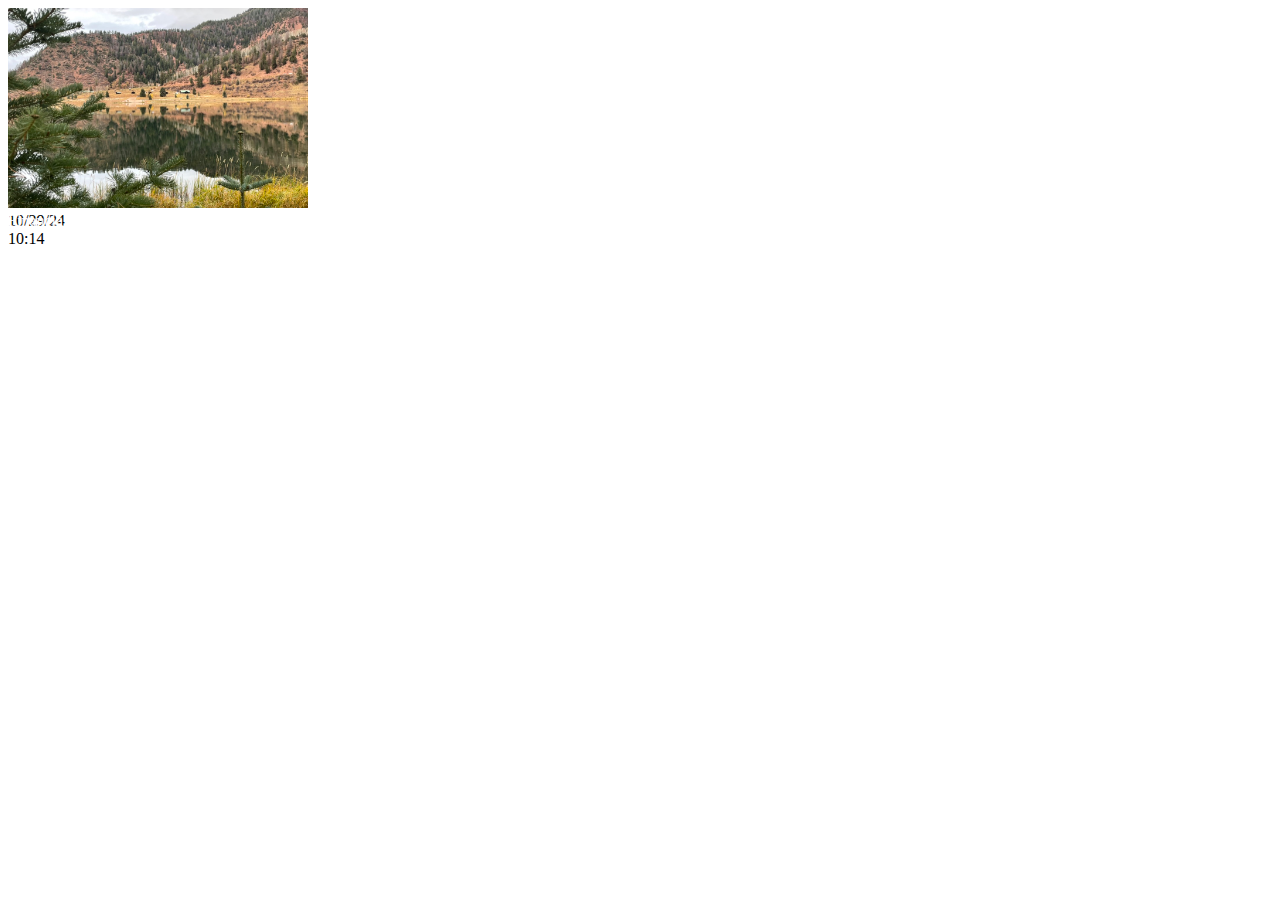
<file: testing.html>
<!DOCTYPE html>
<html>
  <head>
    <title>Testing</title>

    <style>
      .container {
        position: relative;
        width: 300px;
        height: 200px;
      }

      .thumbnail-image {
        width: 100%;
        height: 100%;
        object-fit: cover;
        object-position: left;
        display: inline-block;
      }

      .video-title-container {
        position: absolute;
        display: flex;
        align-items: center;
        justify-content: center;
        color: white;
      }
    </style>
  </head>
  <body>
    <div class="container">
      <img class="thumbnail-image" src="images/placeholder-image.jpeg">
      <div class="video-title-container">
        <div>
          Financial Document Overview
        </div>
      </div>
      <div class="thumbnail-metrics">
        <div class="flex-upper">
          <div class="date">10/29/24</div>
          <div class="timestamp">10:14</div>
        </div>
        <div class="lower-info">

        </div>
      </div
    </div>
      
  </body>
</html>
</file>
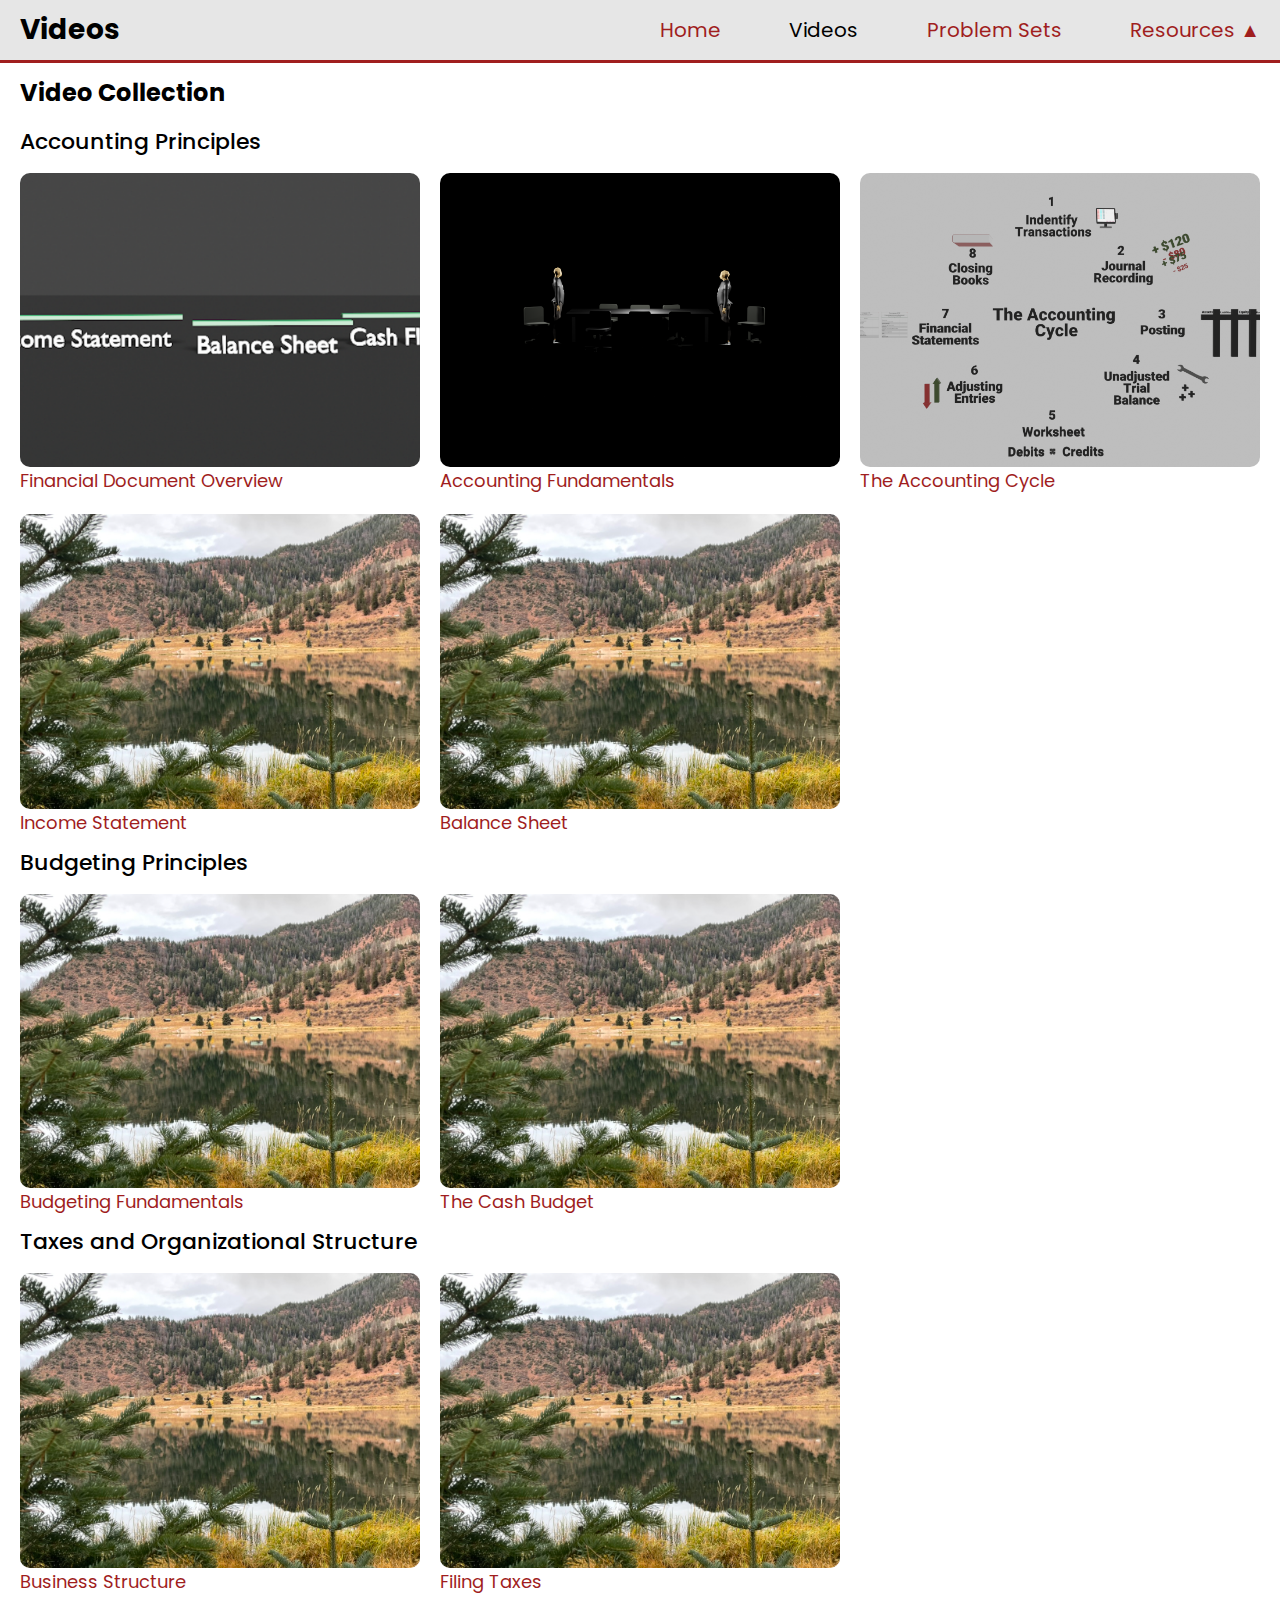
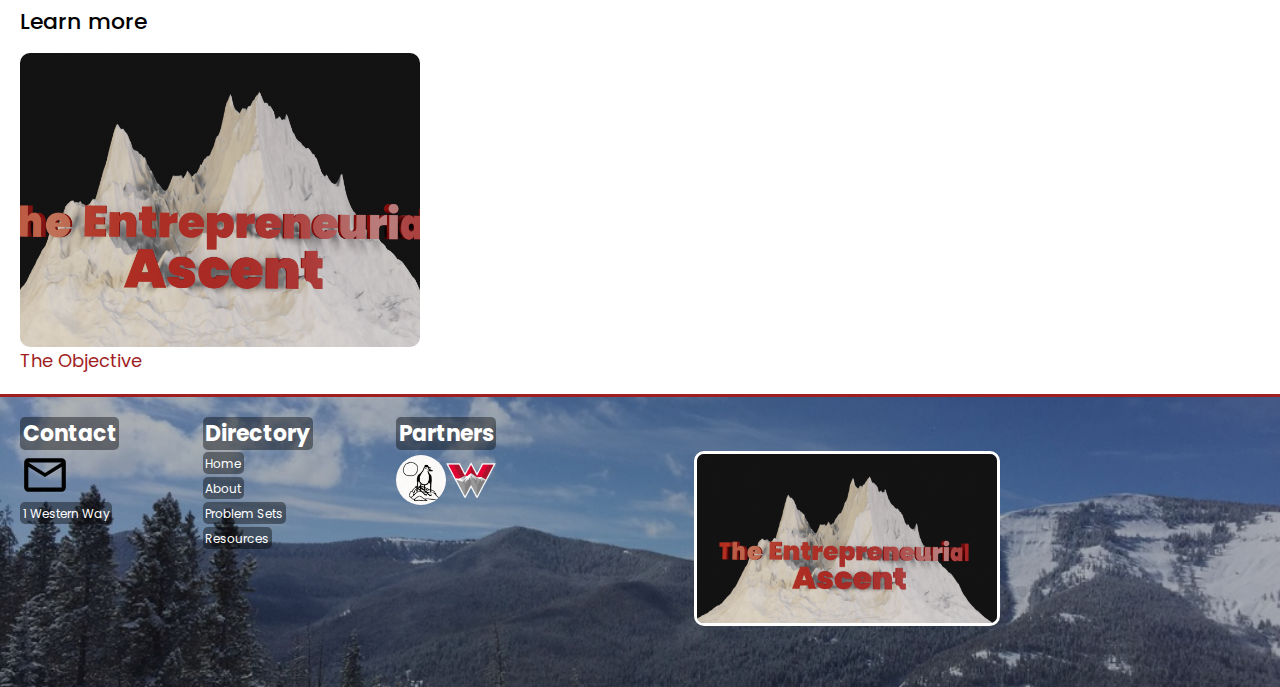
<file: videos.html>
<!DOCTYPE html>
<html>
  <head>
    <meta charset="UTF-8">
    <meta name="viewport" content="width=device-width, initial-scale=1.0">
    <title>The Entrepreneurial Ascent</title>
    <link rel="icon" type="image/png" href="images/favicon.png" />
    
    <!-- Font: Poppins | Imported from google fonts -->
    <link rel="preconnect" href="https://fonts.googleapis.com">
    <link rel="preconnect" href="https://fonts.gstatic.com" crossorigin>
    <link href="https://fonts.googleapis.com/css2?family=Josefin+Sans:ital,wght@0,100..700;1,100..700&family=Kanit:ital,wght@0,100;0,200;0,300;0,400;0,500;0,600;0,700;0,800;0,900;1,100;1,200;1,300;1,400;1,500;1,600;1,700;1,800;1,900&family=Nunito:ital,wght@0,200..1000;1,200..1000&family=Poppins:ital,wght@0,100;0,200;0,300;0,400;0,500;0,600;0,700;0,800;0,900;1,100;1,200;1,300;1,400;1,500;1,600;1,700;1,800;1,900&family=Roboto:ital,wght@0,100;0,300;0,400;0,500;0,700;0,900;1,100;1,300;1,400;1,500;1,700;1,900&display=swap" rel="stylesheet">
    <link rel="stylesheet" href="styles/videos.css">
    <style></style>
  </head>
  <body>
    <!-- Using paragraphs for easy font styling -->
    <nav> <!-- This is the nav bar content -->
      <div class="left-side">
        <a class="home-styling" href="index.html">Videos</a>
      </div>
      <div class="right-area">
         <!-- When window size <= 700px then hamburger menu appears --> 
         <button class="hamburger-button" onclick="activateMenu()">
          <img class="hamburger-icon" src="icons/hamburger.svg">
        </button>
        <div class="right-side">
          <div class="link-container">
            <a class="main-link" href="index.html">Home</a>
          </div>
          <div class="link-container">
            <a class="current-link" href="videos.html">Videos</a>
          </div>
          <div class="link-container">
            <a class="main-link" href="problems.html">Problem Sets</a>
          </div>
          <div class="resource-link-container" style="position: relative;">
            <a class="main-link" href="resources.html">Resources <span class="arrow">&#9650;</span></a>
            <div class="drop-down-menu">
              <div class="drop-down-item-calc">
                <a class="main-link" href="financial-calculator.html">Financial Calculator</a>
              </div>
              <div class="drop-down-item-down">
                <a class="main-link" href="downloads.html">Downloads</a>
              </div>
              <div class="drop-down-item-down">
                <a class="main-link" href="sources.html">Sources</a>
              </div>
            </div>
          </div>
        </div>
      </div>
    </nav>

    <section>
      <p class="page-title">
        Video Collection
      </p>

      <p class="subtopic-title">
        Accounting Principles
      </p>

      <!-- Using a grid configuration for each of the video thumbnails and their hover descriptions -->
      <div class="video-grid">
        <div>
          <div class="video-thumbnail">
            <img src="images/thumbnails/thumber.png" class="thumbnail-image">
            <div class="hidden-info-container">
              <a href="https://www.youtube.com/watch?v=voEAd0MA_so" class="description-link" target="_blank">
              <div class="date-timestamp-container">
                <div class="date">03/27/24</div>
                <div class="timestamp">3m 08s</div>
              </div>
              <div class="video-description">
                In this video we explore content that is included in each of the financial documents.
              </div>
              </a>
            </div>
          </div>
          <div class="video-title-container">
            <a href="https://www.youtube.com/watch?v=voEAd0MA_so" class="title-link" target="_blank">Financial Document Overview</a>
          </div>
        </div>

        <div>
          <div class="video-thumbnail">
            <img src="images/thumbnails/accounting-fundamentals.png" class="thumbnail-image">
            <div class="hidden-info-container">
              <a href="https://www.youtube.com/@screeskier/videos" class="description-link">
              <div class="date-timestamp-container">
                <div class="date">12/15/24</div>
                <div class="timestamp">8m 56s</div>
              </div>
              <div class="video-description">
                In this video we explore accounting and its crucial concepts.
              </div>
              </a>
            </div>
          </div>
          <div class="video-title-container">
            <a href="https://www.youtube.com/@screeskier/videos" class="title-link">Accounting Fundamentals</a>
          </div>
        </div>

        <div>
          <div class="video-thumbnail">
            <img src="images/thumbnails/Accounting Cycle Thumbnail.png" class="thumbnail-image">
            <div class="hidden-info-container">
              <a href="https://www.youtube.com/watch?v=wf-JTObu5lw" class="description-link">
              <div class="date-timestamp-container">
                <div class="date">12/5/24</div>
                <div class="timestamp">3m 05s</div>
              </div>
              <div class="video-description">
                In this video we explore the accounting cycle. Why do accountants use it?
              </div>
              </a>
            </div>
          </div>
          <div class="video-title-container">
            <a href="https://www.youtube.com/watch?v=wf-JTObu5lw" class="title-link">The Accounting Cycle</a>
          </div>
        </div>

        <div>
          <div class="video-thumbnail">
            <img src="images/thumbnails/placeholder-image.jpeg" class="thumbnail-image">
            <div class="hidden-info-container">
              <a href="https://www.youtube.com/@screeskier/videos" class="description-link">
              <div class="date-timestamp-container">
                <div class="date">10/30/24</div>
                <div class="timestamp">18m 2s</div>
              </div>
              <div class="video-description">
                What is included on the income statement? Why is it important? What are some cool things that we can do with it?
              </div>
              </a>
            </div>
          </div>
          <div class="video-title-container">
            <a href="https://www.youtube.com/@screeskier/videos" class="title-link">Income Statement</a>
          </div>
        </div>

        <div>
          <div class="video-thumbnail">
            <img src="images/thumbnails/placeholder-image.jpeg" class="thumbnail-image">
            <div class="hidden-info-container">
              <a href="https://www.youtube.com/@screeskier/videos" class="description-link">
              <div class="date-timestamp-container">
                <div class="date">10/30/24</div>
                <div class="timestamp">11m 12s</div>
              </div>
              <div class="video-description">
                In this video we explore the balance sheet it's function and how we can use it to our advantage.
              </div>
              </a>
            </div>
          </div>
          <div class="video-title-container">
            <a href="https://www.youtube.com/@screeskier/videos" class="title-link">Balance Sheet</a>
          </div>
        </div>
      </div>

      <p class="subtopic-title">
       Budgeting Principles
      </p>

      <!-- Using the same grid configuration on the different sections -->
      <div class="video-grid">
        <div>
          <div class="video-thumbnail">
            <img src="images/thumbnails/placeholder-image.jpeg" class="thumbnail-image">
            <div class="hidden-info-container">
              <a href="https://www.youtube.com/@screeskier/videos" class="description-link">
              <div class="date-timestamp-container">
                <div class="date">10/30/24</div>
                <div class="timestamp">20m 31s</div>
              </div>
              <div class="video-description">
                Budgeting is an extremely important habit for small and large businesses to get into. 
              </div>
              </a>
            </div>
          </div>
          <div class="video-title-container">
            <a href="https://www.youtube.com/@screeskier/videos" class="title-link">Budgeting Fundamentals</a>
          </div>
        </div>

        <div>
          <div class="video-thumbnail">
            <img src="images/thumbnails/placeholder-image.jpeg" class="thumbnail-image">
            <div class="hidden-info-container">
              <a href="https://www.youtube.com/@screeskier/videos" class="description-link">
              <div class="date-timestamp-container">
                <div class="date">10/30/24</div>
                <div class="timestamp">2h 2m 31s</div>
              </div>
              <div class="video-description">
                In this video we explore the cash budget, and some delve into it's specifics.
              </div>
              </a>
            </div>
          </div>
          <div class="video-title-container">
            <a href="https://www.youtube.com/@screeskier/videos" class="title-link">The Cash Budget</a>
          </div>
        </div>
      </div>

      <p class="subtopic-title">
        <!-- Gotta love those taxes ;) -->
        Taxes and Organizational Structure
      </p>

      <div class="video-grid">
        <div>
          <div class="video-thumbnail">
            <img src="images/thumbnails/placeholder-image.jpeg" class="thumbnail-image">
            <div class="hidden-info-container">
              <a href="https://www.youtube.com/@screeskier/videos" class="description-link">
              <div class="date-timestamp-container">
                <div class="date">10/30/24</div>
                <div class="timestamp">32m 12s</div>
              </div>
              <div class="video-description">
                What business structure is best for the business you are trying to start? Also, we take a look into some real world business structure stories.
              </div>
              </a>
            </div>
          </div>
          <div class="video-title-container">
            <a href="https://www.youtube.com/@screeskier/videos" class="title-link">Business Structure</a>
          </div>
        </div>
      
        <div>
          <div class="video-thumbnail">
            <img src="images/thumbnails/placeholder-image.jpeg" class="thumbnail-image">
            <div class="hidden-info-container">
              <a href="https://www.youtube.com/@screeskier/videos" class="description-link">
              <div class="date-timestamp-container">
                <div class="date">10/30/24</div>
                <div class="timestamp">52m 12s</div>
              </div>
              <div class="video-description">
                Filing taxes is often a confusing and time consuming process. In this video I explain all the different forms and statuses.
              </div>
              </a>
            </div>
          </div>
          <div class="video-title-container">
            <a href="https://www.youtube.com/@screeskier/videos" class="title-link">Filing Taxes</a>
          </div>
        </div>
      </div>

      <p class="subtopic-title">
        Learn more
      </p>
      <div class="video-grid">
        <div>
          <div class="video-thumbnail">
            <img src="images/thumbnails/new-brighter-logo.png" class="thumbnail-image">
            <div class="hidden-info-container">
              <a href="https://www.youtube.com/watch?v=voEAd0MA_so" class="description-link" target="_blank">
              <div class="date-timestamp-container">
                <div class="date">11/17/24</div>
                <div class="timestamp">3m 08s</div>
              </div>
              <div class="video-description">
                What is the objective behind the existence of this site?
              </div>
              </a>
            </div>
          </div>
          <div class="video-title-container">
            <a href="https://www.youtube.com/watch?v=voEAd0MA_so" class="title-link" target="_blank">The Objective</a>
          </div>
        </div>
      </div>

      <!-- End of the grid layouts -->
    </section>

    <footer>
      <div class="whole-footer">
        <div>
          <div class="footer-headings">
            Contact
          </div>
          <div class="icon-container">
            <a href="mailto:andrew.rog657@gmail.com">
              <img src="icons/email-icon.svg" class="icons">
            </a>
          </div>
          <div class="directory-links">
            <a href="https://www.google.com/maps/place/Western+Colorado+University/@38.5449984,-106.9252608,6972m/data=!3m1!1e3!4m6!3m5!1s0x873f92d177da1501:0x9aa5fc1ddb4a49ee!8m2!3d38.547862!4d-106.9179434!16zL20vMDc5cnR6?entry=ttu&g_ep=EgoyMDI0MTExMS4wIKXMDSoASAFQAw%3D%3D" class="footer-links">
              1 Western Way
            </a>
          </div>
        </div>
        
        <div class="footer-sections">
          <div class="directory-flex">
            <div class="footer-headings">
              Directory
            </div>
            <div class="directory-links">
              <a href="index.html" class="footer-links">
                Home
              </a>
            </div>
            <div class="directory-links">
              <a href="about.html" class="footer-links">
                About
              </a>
            </div>
            <div class="directory-links">
              <a href="problems.html" class="footer-links">
                Problem Sets
              </a>
            </div>
            <div class="directory-links">
              <a href="resources.html" class="footer-links">
                Resources
              </a>
            </div>
          </div>
        </div>

        <div class="footer-sections">
          <div>
            <div class="footer-headings">
              Partners
            </div>
            <div class="partners-container">
              <div class="icon-container">
                <a href="https://screeskierherald.com" target="_blank">
                  <img src="icons/skier.png" class="partner" style="border-radius: 25px; object-fit: cover;">
                </a>
              </div>
              <div class="icon-container">
                <a href="https://western.edu/program/innovation-entrepreneurship-ie/" target="_blank">
                  <img src="icons/Western_State_Colorado_University_logo.svg.png" class="partner" style="object-fit: scale-down;">
                </a>
              </div>
            </div>
          </div>
        </div>
      </div>
      <div class="right-footer">
        <div class="logo-container">
          <a href="index.html">
            <img class="the-financial-ascent" src="images/thumbnails/new-brighter-logo.png">
          </a>
        </div>
      </div>
    </footer>
    <!-- External JavaScript files -->
    <script src="JS Code/hamburger-menu.js"></script>
    <script src="JS Code/drop-down-menu.js"></script>
  </body>
</html>
</file>
<file: styles/index.css>
body {
  margin: 0;
  font-family: Poppins , Arial; /* Arial is the backup font */
}

p {
  margin: 0;
}

nav {
  display: flex;
  flex-direction: row;
  align-items: center;
  position: fixed;
  background-color: rgb(230, 230, 230);
  top: 0;
  right: 0;
  left: 0;
  height: 55px;
  padding: 5px 20px;
  gap: 10px;
  flex-wrap: nowrap;
  z-index: 1;
}

nav .left-side {
  flex: 1;
  display: flex;
  align-items: center;
}

nav .home-styling {
  font-size: 28px;
  text-decoration: none;
  color: black;
  font-weight: 700;
}

nav .right-side {
  display: flex;
  flex-direction: row;
  align-items: center;
  justify-content: space-between;
  flex-shrink: 0;
  width: 600px;
  position: relative;
}

nav .hamburger-button {
  display: none;
  cursor: pointer;
  border: none;
  z-index: 10;
  background-color: white;
}

nav .hamburger-button.active {
  background-color: white;
}

@media (max-width: 1100px) {
  nav .home-styling {
    font-size: 22px;
  }
  
  nav .right-side {
    display: none;
    flex-direction: column;
    position: absolute;
    top: 100%;
    right: 0;
    left: 0;
    background-color: rgb(230, 230, 230);
  }

  nav .right-side.show {
    display: flex;
    align-items: center;
    justify-content: center;
    width: 100%;
  }

  nav .right-side, nav .link-container {
    border-bottom: 1px solid black;
    width: 100%;
    text-align: center;
    margin-bottom: 3px;
  }

  nav .right-side, nav .link-container, nav .resource-link-container {
  width: 100%;
  text-align: center;
  margin-bottom: 3px;
  }

  nav .hamburger-button {
    display: block;
    padding: 5px 10px;
    border-radius: 5px;
    transition: background-color 1s;
  }

  nav .hamburger-button:hover {
    background-color: rgb(170, 170, 170);
  }

  nav .drop-down-menu {
    width: 100%;
  }

  nav .drop-down-item-calc, nav .drop-down-item-down {
    width: 100%;
    font-size: 15px;
  }
}

nav .main-link {
  text-decoration: none;
  color: rgb(160, 30, 30);
  font-size: 20px;
  transition: color .15s;
}

nav .drop-down-menu {
  background-color:rgb(230, 230, 230);
  position: absolute;
  padding: 5px 5px;
  top: 100%;
  left: 0;
  flex-direction: column;
  align-items: center;
  justify-content: center;
  text-align: center;
  display: none;
  border-bottom-right-radius: 10px;
  border-bottom-left-radius: 10px;
  flex-shrink: 0;
}

nav .resource-link-container:hover .drop-down-menu {
  display: flex;
}

nav .resource-link-container .arrow {
  display: inline-block;
  transition: transform .3s;
}

nav .resource-link-container:hover .arrow {
  transform: rotate(180deg);
}

nav .drop-down-item-calc .main-link, 
nav .drop-down-item-down .main-link {
  font-size: 15px;
}

nav .current-link {
  text-decoration: none;
  color: black;
  font-size: 20px;
}

nav .main-link:hover, 
.resource-link:hover{
  color: rgb(100, 100, 100);
}

section {
  padding-right: 20px;
  padding-left: 20px;
  margin-top: 15px;
  padding-bottom: 270px;
  padding-top: 60px;
}

.page-title {
  font-size: 24px;
  font-weight: 700;
  margin-bottom: 15px;
}

.subtopic-title {
  font-size: 22px;
  font-weight: 500;
  margin-top: 10px;
}

.video-grid {
  margin-top: 15px;
  display: grid;
  column-gap: 20px;
  row-gap: 20px;
  padding-bottom: 0px;
}

@media (max-width: 750px) {
  .video-grid {
    grid-template-columns: 1fr 1fr;
  }

  .date-timestamp-container {
    font-size: 16px;
  }

  .video-description {
    font-size: 14px;
  }
}

@media (min-width: 751px) and (max-width: 1299px) {
  .video-grid {
    grid-template-columns: 1fr 1fr 1fr;
  }

  .date-timestamp-container {
    font-size: 18px;
  }

  .video-description {
    font-size: 16px;
  }
}

@media (min-width: 1300px) {
  .video-grid {
    grid-template-columns: 1fr 1fr 1fr 1fr;
  }

  .date-timestamp-container {
    font-size: 20px;
  }

  .video-description {
    font-size: 18px;
  }
}

.video-thumbnail {
  width: 100%;
  height: 80%;
  display: flex;
  justify-content: center;
  font-weight: 700;
  position: relative;
  cursor: pointer;
}

.thumbnail-image {
  width: 100%;
  height: 100%;
  border-radius: 10px;
  display: block;
  object-fit: cover;
}

.hidden-info-container {
  position: absolute;
  align-items: center;
  color: white;
  padding-right: 5px;
  padding-left: 5px;
  height: 100%;
  background-color: rgba(0, 0, 0, .75);
  border-radius: 10px;
  opacity: 0; /* This hides the content by default */
  transition: opacity .3s;
}

.hidden-info-container:hover {
  opacity: 1;
}

.date-timestamp-container {
  display: flex;
  margin-top: 10px;
  margin-bottom: 5px;
  justify-content: space-between;
  font-size: 18px;
  font-weight: 700;
  border-bottom-width: 1px;
  border-bottom-style: solid;
  border-bottom-color: white;
}

.video-description {
  font-weight: 400;
}

.video-title-container {
  margin-top: 2px;
}

.title-link {
  text-decoration: none;
  font-size: 18px;
  color: rgb(160, 30, 30)
}

.title-link:hover {
  color: rgb(100, 100, 100);
}

.description-link {
  text-decoration: none;
  color: white;
}

footer {
  position: relative;
  margin-top: -250px;
  clear: both;
  height: 250px;
  background: linear-gradient(rgba(0, 0, 0, .7), rgba(0 ,0, 0, .7)), url("footer-background.jpeg");
  background-repeat: no-repeat;
  background-size: cover;
  background-position-y: 20%;
  padding: 20px;
  display: flex;
  gap: 20px;
}

.whole-footer {
  display: flex;
  justify-content: space-between;
  flex: .5;
}

@media (max-width: 800px) {
  .whole-footer {
    min-width: 375px;
  }

  .logo-container {
    width: 33vw;
  }

  footer {
    flex-direction: column;
  }
}

@media (min-width: 801px) {
  .logo-container {
    width: 300px;
    justify-content: center;
  }
}

.footer-section {
  display: flex;
  flex-direction: column;
  justify-content: center;
  width: 200px;
}

.footer-headings {
  font-size: 22px;
  font-weight: 700;
  color: white;
}

.icon-container {
  width: 50px;
  height: 50px;
  transition: background-color .3s;
}

.icons {
  width: 100%;
  height: 100%;
  cursor: pointer;
}

.icons:hover, .icon-container:hover{
  background-color: rgb(200, 200, 200);
}

.partners-container {
  display: flex;
  align-items: center;
  justify-content: space-between;
  width: 105px;
}

.partner {
  width: 100%;
  height: 100%;
}

.right-footer {
  display: flex;
  align-items: center;
  flex: .5;
  justify-content: center;
}

.the-financial-ascent {
  width: 100%;
  height: auto;
  border-radius: 10px;
}
</file>
<file: styles/downloads.css>
body {
  margin: 0;
  font-family: Poppins , Arial; /* Arial is the backup font */
}

p {
  margin: 0;
}

nav {
  display: flex;
  flex-direction: row;
  align-items: center;
  position: fixed;
  background-color: rgb(230, 230, 230);
  top: 0;
  right: 0;
  left: 0;
  height: 50px;
  padding: 5px 20px;
  gap: 10px;
  flex-wrap: nowrap;
  z-index: 1;
  border-bottom: 3px solid rgb(160, 30, 30);
}

nav .left-side {
  flex: 1;
  display: flex;
  align-items: center;
}

nav .home-styling {
  font-size: 28px;
  text-decoration: none;
  color: black;
  font-weight: 700;
}

nav .right-side {
  display: flex;
  flex-direction: row;
  align-items: center;
  justify-content: space-between;
  flex-shrink: 0;
  width: 600px;
  position: relative;
}

nav .hamburger-button {
  display: none;
  cursor: pointer;
  border: none;
  z-index: 10;
  background-color: white;
}

nav .hamburger-button.active {
  background-color: white;
}

@media (max-width: 1100px) {
  nav .home-styling {
    font-size: 22px;
  }
  
  nav .right-side {
    display: none;
    flex-direction: column;
    position: absolute;
    top: 100%;
    right: 0;
    left: 0;
    background-color: rgb(230, 230, 230);
  }

  nav .right-side.show {
    display: flex;
    align-items: center;
    justify-content: center;
    width: 100%;
  }

  nav .right-side, nav .link-container {
    border-bottom: 1px solid black;
    width: 100%;
    text-align: center;
    margin-bottom: 3px;
  }

  nav .right-side, nav .link-container, nav .resource-link-container {
  width: 100%;
  text-align: center;
  margin-bottom: 3px;
  }

  nav .hamburger-button {
    display: block;
    padding: 5px 10px;
    border-radius: 5px;
    transition: background-color 1s;
  }

  nav .hamburger-button:hover {
    background-color: rgb(170, 170, 170);
  }

  nav .drop-down-menu {
    width: 100%;
  }

  nav .drop-down-item-calc, nav .drop-down-item-down {
    width: 100%;
    font-size: 15px;
  }
}

nav .main-link {
  text-decoration: none;
  color: rgb(160, 30, 30);
  font-size: 20px;
  transition: color .15s;
}

nav .drop-down-menu {
  background-color:rgb(230, 230, 230);
  position: absolute;
  padding: 5px 5px;
  top: 100%;
  left: 0;
  flex-direction: column;
  align-items: center;
  justify-content: center;
  text-align: center;
  display: none;
  border-bottom-right-radius: 10px;
  border-bottom-left-radius: 10px;
  flex-shrink: 0;
}

nav .resource-link-container:hover .drop-down-menu {
  display: flex;
}

nav .resource-link-container .arrow {
  display: inline-block;
  transition: transform .3s;
}

nav .resource-link-container:hover .arrow {
  transform: rotate(180deg);
}

nav .drop-down-item-calc .main-link, 
nav .drop-down-item-down .main-link {
  font-size: 15px;
}

nav .current-link {
  text-decoration: none;
  color: black;
  font-size: 20px;
}

nav .main-link:hover, 
.resource-link:hover{
  color: rgb(100, 100, 100);
}

section {
  padding-top: 75px;
  padding-bottom: 270px;
  padding-left: 20px;
  padding-right: 20px;
}

.page-title {
  font-size: 24px;
  font-weight: 700;
  margin-bottom: 5px;
}

.page-section {
  background-color: rgb(230, 230, 230);
  padding: 10px;
  margin-bottom: 10px;
  border-radius: 10px;
}

.subtitle {
  font-size: 20px;
  font-weight: 500;
}

.templates-grid {
  display: grid;
  grid-template-columns: 200px 200px 200px;
  column-gap: 20px;
  row-gap: 30px;
}

.download-preview {
  padding: 5px;
  display: flex;
  flex-direction: column;
  align-items: center;
}

.image-container {
  height: 200px;
  width: 200px;
  margin-bottom: 10px;
}

.preview-image {
  width: 100%;
  height: 100%;
  object-fit: cover;
  object-position: top;
  border-radius: 5px;
}

.download-button {
  background-color: rgb(160, 30, 30);
  color: white;
  padding: 5px;
  border: none;
  border-radius: 5px;
  font-size: 14px;
  cursor: pointer;
  transition: background-color .3s;
}

.download-button:hover {
  background-color: rgba(160, 30, 30, .7);
}

footer {
  position: relative;
  margin-top: -250px;
  clear: both;
  height: 250px;
  background: linear-gradient(rgba(0, 0, 0, .3), rgba(0 ,0, 0, .3)), url("nav-bar-background.jpeg");
  background-repeat: no-repeat;
  background-size: cover;
  background-position-y: 50%;
  padding: 20px;
  display: flex;
  gap: 50px;
  border-top: 3px solid rgb(160, 30, 30);
}

.whole-footer {
  display: flex;
  justify-content: start;
  flex: .5;
}

@media (max-width: 800px) {
  .logo-container {
    width: 200px;
  }

  footer {
    flex-direction: column;
    gap: 10px;
  }

  .whole-footer {
    justify-content: space-between;
    gap: 20px;
  }
}

@media (min-width: 801px) {
  .logo-container {
    width: 300px;
    justify-content: center;
  }

  .whole-footer {
    flex: .4;
    justify-content: space-between;
    gap: 40px
  }
}

.footer-headings {
  font-size: 22px;
  font-weight: 700;
  color: white;
  background-color:rgba(0, 0, 0, .4);
  padding-left: 2.5px;
  padding-right: 2.5px;
  border-radius: 5px;
}

.directory-links {
  height: 25px;
}

.footer-links {
  text-decoration: none;
  color: white;
  font-size: 12px;
  background-color:rgba(0, 0, 0, .4);
  padding: 2.5px;
  border-radius: 5px;
  transition: background-color .3s;
}

.footer-links:hover {
  background-color:rgba(0, 0, 0, .8);
}

.icon-container {
  width: 50px;
  height: 50px;
  transition: opacity .3s
}

.icon-container:hover, .partner:hover {
  opacity: .7;
} 

.icons {
  width: 100%;
  height: 100%;
  cursor: pointer;
}

.partners-container {
  display: flex;
  align-items: center;
  justify-content: space-between;
  width: 100px;
  margin-top: 5px;
}

.partner {
  width: 100%;
  height: 100%;
  transition: opacity .3s;
}

.right-footer {
  display: flex;
  align-items: center;
  flex: .5;
  justify-content: center;
}

.the-financial-ascent {
  width: 100%;
  height: auto;
  border-radius: 10px;
  border: 3px solid white;
}
</file>
<file: styles/calculator.css>
body {
  margin: 0;
  font-family: Poppins , Arial; /* Arial is the backup font */
}

p {
  margin: 0;
}

nav {
  display: flex;
  flex-direction: row;
  align-items: center;
  position: fixed;
  background-color: rgb(230, 230, 230);
  top: 0;
  right: 0;
  left: 0;
  height: 50px;
  padding: 5px 20px;
  gap: 10px;
  flex-wrap: nowrap;
  z-index: 1;
  border-bottom: 3px solid rgb(160, 30, 30);
}

nav .left-side {
  flex: 1;
  display: flex;
  align-items: center;
}

nav .home-styling {
  font-size: 28px;
  text-decoration: none;
  color: black;
  font-weight: 700;
}

nav .right-side {
  display: flex;
  flex-direction: row;
  align-items: center;
  justify-content: space-between;
  flex-shrink: 0;
  width: 600px;
  position: relative;
}

nav .hamburger-button {
  display: none;
  cursor: pointer;
  border: none;
  z-index: 10;
  background-color: white;
}

nav .hamburger-button.active {
  background-color: white;
}

@media (max-width: 1100px) {
  nav .home-styling {
    font-size: 22px;
  }
  
  nav .right-side {
    display: none;
    flex-direction: column;
    position: absolute;
    top: 100%;
    right: 0;
    left: 0;
    background-color: rgb(230, 230, 230);
  }

  nav .right-side.show {
    display: flex;
    align-items: center;
    justify-content: center;
    width: 100%;
  }

  nav .right-side, nav .link-container {
    border-bottom: 1px solid black;
    width: 100%;
    text-align: center;
    margin-bottom: 3px;
  }

  nav .right-side, nav .link-container, nav .resource-link-container {
  width: 100%;
  text-align: center;
  margin-bottom: 3px;
  }

  nav .hamburger-button {
    display: block;
    padding: 5px 10px;
    border-radius: 5px;
    transition: background-color 1s;
  }

  nav .hamburger-button:hover {
    background-color: rgb(170, 170, 170);
  }

  nav .drop-down-menu {
    width: 100%;
  }

  nav .drop-down-item-calc, nav .drop-down-item-down {
    width: 100%;
    font-size: 15px;
  }
}

nav .main-link {
  text-decoration: none;
  color: rgb(160, 30, 30);
  font-size: 20px;
  transition: color .15s;
}

nav .drop-down-menu {
  background-color:rgb(230, 230, 230);
  opacity: .9;
  position: absolute;
  padding: 5px 5px;
  top: 100%;
  left: 0;
  flex-direction: column;
  align-items: center;
  justify-content: center;
  text-align: center;
  display: none;
  border-bottom-right-radius: 10px;
  border-bottom-left-radius: 10px;
  flex-shrink: 0;
}

nav .resource-link-container:hover .drop-down-menu {
  display: flex;
}

nav .resource-link-container .arrow {
  display: inline-block;
  transition: transform .3s;
}

nav .resource-link-container:hover .arrow {
  transform: rotate(180deg);
}

nav .drop-down-item-calc .main-link, 
nav .drop-down-item-down .main-link {
  font-size: 15px;
}

nav .current-link {
  text-decoration: none;
  color: black;
  font-size: 20px;
}

nav .main-link:hover, 
.resource-link:hover{
  color: rgb(100, 100, 100);
}

section {
  padding-top: 75px;
  padding-bottom: 325px;
  padding-right: 20px;
  padding-left: 20px;
}

.page-title {
  font-size: 24px;
  font-weight: 700;
  margin-bottom: 15px;
}

.financial-drop-down {
  border: 3px solid rgb(160, 30, 30);
  border-bottom-left-radius: 5px;
  border-top-left-radius: 5px;
  width: 150px;
  height: 25px;
}

.ratio-choice, .calc-history {
  background-color: rgb(160, 30, 30);
  border: none;
  color: white;
  padding: 5px;
  margin-left: -8px;
  transition: background-color .5s, color .5s;
  cursor: pointer;
}

.ratio-choice {
  border-bottom-right-radius: 5px;
  border-top-right-radius: 5px;
}

.calc-history {
  margin-left: 5px;
  border-radius: 5px;
}

.ratio-choice:hover, .calc-history:hover {
  background-color: white;
  color:rgb(160, 30, 30);
  border: 3px solid rgb(160, 30, 30);
  padding: 2px;
}

.calc-section {
  padding: 5px;
  border-radius: 10px;
  font-size: 16px;
}

.label {
  font-size: 18px;
}

.calc-section input {
  display: block;
  font-size: 16px;
  margin-top: 5px;
  border: 1px solid black;
  border-radius: 5px;
  padding-left: 5px;
}

.calc-section p {
  margin-bottom: 5px;
}

.calc-section button, .round-button {
  background-color: rgb(160, 30, 30);
  padding: 5px;
  border-radius: 5px;
  color: white;
  border: none;
  margin-top: 5px;
  font-size: 16px;
  cursor: pointer;
  transition: color .5s, background-color .5s;
  margin-right: 5px;
}

.calc-section button:hover, .round-button:hover {
  background-color: white;
  color: rgb(160, 30, 30);
  padding: 4px;
  border: 1px solid rgb(160, 30, 30);
}

.results {
  padding: 5px;
  margin-top: 5px;
  font-size: 20px;
}

.copy-container {
  position: relative;
  display: inline-block;
}

.copy-icon {
  width: 17.5px;
  cursor: pointer;
}

.tooltip {
  position: absolute;
  font-size: 12px;
  right: -10px;
  top: -18px;
  background-color: rgba(0 ,0, 0, .8);
  color: white;
  padding: 2px;
  border-radius: 5px;
  visibility: hidden;
  transition: visibility .1s;
}

.copy-container:hover .tooltip {
  visibility: visible;
}

.history-title {
  font-size: 18px;
  font-weight: bold;
}

.history {
  padding: 5px;
}

footer {
  position: fixed;
  bottom: 0;
  right: 0;
  left: 0;
  height: 250px;
  background: linear-gradient(rgba(0, 0, 0, .1), rgba(0 ,0, 0, .1)), url("nav-bar-background.jpeg");
  background-repeat: no-repeat;
  background-size: cover;
  background-position-y: 50%;
  padding: 20px;
  display: flex;
  gap: 50px;
  border-top: 3px solid rgb(160, 30, 30);
}

.whole-footer {
  display: flex;
  justify-content: start;
  flex: .5;
}

@media (max-width: 800px) {
  .logo-container {
    width: 200px;
  }

  footer {
    flex-direction: column;
    gap: 10px;
  }

  .whole-footer {
    justify-content: space-between;
  }
}

@media (min-width: 801px) {
  .logo-container {
    width: 300px;
    justify-content: center;
  }

  .whole-footer {
    flex: .4;
    justify-content: space-between;
    gap: 40px;
  }
}

.footer-headings {
  font-size: 22px;
  font-weight: 700;
  color: white;
  background-color:rgba(0 ,0, 0, .4);
  padding-left: 2.5px;
  padding-right: 2.5px;
  border-radius: 5px;
}

.footer-links {
  text-decoration: none;
  color: white;
  font-size: 12px;
  background-color: rgba(0 ,0, 0, .4);
  padding: 2.5px;
  border-radius: 5px;
  transition: background-color .3s;
}

.footer-links:hover {
  background-color: rgba(0 ,0, 0, .8);
}

.icon-container {
  width: 50px;
  height: 50px;
  transition: opacity .3s
}

.icon-container:hover, .partner:hover {
  opacity: .7;
} 

.icons {
  width: 100%;
  height: 100%;
  cursor: pointer;
}

.partners-container {
  display: flex;
  align-items: center;
  justify-content: space-between;
  width: 100px;
  margin-top: 5px;
}

.partner {
  width: 100%;
  height: 100%;
  transition: opacity .3s;
}

.right-footer {
  display: flex;
  align-items: center;
  flex: .5;
  justify-content: center;
}

.the-financial-ascent {
  width: 100%;
  height: auto;
  border-radius: 10px;
  border: 3px solid white;
}
</file>
<file: styles/problems.css>
body {
  margin: 0;
  font-family: Poppins , Arial; /* Arial is the backup font */
}

p {
  margin: 0;
}

nav {
  display: flex;
  flex-direction: row;
  align-items: center;
  position: fixed;
  background-color: rgb(230, 230, 230);
  top: 0;
  right: 0;
  left: 0;
  height: 50px;
  padding: 5px 20px;
  gap: 10px;
  flex-wrap: nowrap;
  z-index: 1;
  border-bottom: 3px solid rgb(160, 30, 30);
}

nav .left-side {
  flex: 1;
  display: flex;
  align-items: center;
}

nav .home-styling {
  font-size: 28px;
  text-decoration: none;
  color: black;
  font-weight: 700;
}

nav .right-side {
  display: flex;
  flex-direction: row;
  align-items: center;
  justify-content: space-between;
  flex-shrink: 0;
  width: 600px;
  position: relative;
}

nav .hamburger-button {
  display: none;
  cursor: pointer;
  border: none;
  z-index: 10;
  background-color: white;
}

nav .hamburger-button.active {
  background-color: white;
}

@media (max-width: 1100px) {
  nav .home-styling {
    font-size: 22px;
  }
  
  nav .right-side {
    display: none;
    flex-direction: column;
    position: absolute;
    top: 100%;
    right: 0;
    left: 0;
    background-color: rgb(230, 230, 230);
  }

  nav .right-side.show {
    display: flex;
    align-items: center;
    justify-content: center;
    width: 100%;
  }

  nav .right-side, nav .link-container {
    border-bottom: 1px solid black;
    width: 100%;
    text-align: center;
    margin-bottom: 3px;
  }

  nav .right-side, nav .link-container, nav .resource-link-container {
  width: 100%;
  text-align: center;
  margin-bottom: 3px;
  }

  nav .hamburger-button {
    display: block;
    padding: 5px 10px;
    border-radius: 5px;
    transition: background-color 1s;
  }

  nav .hamburger-button:hover {
    background-color: rgb(170, 170, 170);
  }

  nav .drop-down-menu {
    width: 100%;
  }

  nav .drop-down-item-calc, nav .drop-down-item-down {
    width: 100%;
    font-size: 15px;
  }
}

nav .main-link {
  text-decoration: none;
  color: rgb(160, 30, 30);
  font-size: 20px;
  transition: color .15s;
}

nav .drop-down-menu {
  background-color:rgba(230, 230, 230, .9);
  position: absolute;
  padding: 5px 5px;
  top: 100%;
  left: 0;
  flex-direction: column;
  align-items: center;
  justify-content: center;
  text-align: center;
  display: none;
  border-bottom-right-radius: 10px;
  border-bottom-left-radius: 10px;
  flex-shrink: 0;
}

nav .resource-link-container:hover .drop-down-menu {
  display: flex;
}

nav .resource-link-container .arrow {
  display: inline-block;
  transition: transform .3s;
}

nav .resource-link-container:hover .arrow {
  transform: rotate(180deg);
}

nav .drop-down-item-calc .main-link, 
nav .drop-down-item-down .main-link {
  font-size: 15px;
}

nav .current-link {
  text-decoration: none;
  color: black;
  font-size: 20px;
}

nav .main-link:hover, 
.resource-link:hover{
  color: rgb(100, 100, 100);
}

section {
  padding-top: 75px;
  padding-bottom: 270px;
  padding-right: 20px;
  padding-left: 20px;
}

.page-title {
  font-size: 24px;
  font-weight: 700;
  margin-bottom: 15px;
}

footer {
  position: relative;
  margin-top: -250px;
  clear: both;
  height: 250px;
  background: linear-gradient(rgba(0, 0, 0, .1), rgba(0 ,0, 0, .1)), url("nav-bar-background.jpeg");
  background-repeat: no-repeat;
  background-size: cover;
  background-position-y: 50%;
  padding: 20px;
  display: flex;
  gap: 50px;
  border-top: 3px solid rgb(160, 30, 30);
}

.whole-footer {
  display: flex;
  justify-content: start;
  flex: .5;
}

@media (max-width: 800px) {
  .logo-container {
    width: 200px;
  }

  footer {
    flex-direction: column;
    gap: 10px;
  }

  .whole-footer {
    justify-content: space-between;
  }
}

@media (min-width: 801px) {
  .logo-container {
    width: 300px;
    justify-content: center;
  }

  .whole-footer {
    flex: .4;
    justify-content: space-between;
    gap: 40px
  }
}

.footer-headings {
  font-size: 22px;
  font-weight: 700;
  color: white;
  background-color: rgba(0, 0, 0, .4);
  padding-left: 2.5px;
  padding-right: 2.5px;
  border-radius: 5px;
}

.footer-links {
  text-decoration: none;
  color: white;
  font-size: 12px;
  background-color:rgba(0, 0, 0, .4);
  padding: 2.5px;
  border-radius: 5px;
  transition: background-color .3s;
}

.footer-links:hover {
  background-color:rgba(0, 0, 0, .8);
}

.icon-container {
  width: 50px;
  height: 50px;
  transition: opacity .3s
}

.icon-container:hover, .partner:hover {
  opacity: .7;
} 

.icons {
  width: 100%;
  height: 100%;
  cursor: pointer;
}

.partners-container {
  display: flex;
  align-items: center;
  justify-content: space-between;
  width: 100px;
  margin-top: 5px;
}

.partner {
  width: 100%;
  height: 100%;
  transition: opacity .3s;
}

.right-footer {
  display: flex;
  align-items: center;
  flex: .5;
  justify-content: center;
}

.the-financial-ascent {
  width: 100%;
  height: auto;
  border-radius: 10px;
  border: 3px solid white;
}
</file>
<file: styles/resources.css>
body {
  margin: 0;
  font-family: Poppins , Arial; /* Arial is the backup font */
}

p {
  margin: 0;
}

nav {
  display: flex;
  flex-direction: row;
  align-items: center;
  position: fixed;
  background-color: rgb(230, 230, 230);
  top: 0;
  right: 0;
  left: 0;
  height: 50px;
  padding: 5px 20px;
  gap: 10px;
  flex-wrap: nowrap;
  z-index: 1;
  border-bottom: 3px solid rgb(160, 30, 30);
}

nav .left-side {
  flex: 1;
  display: flex;
  align-items: center;
}

nav .home-styling {
  font-size: 28px;
  text-decoration: none;
  color: black;
  font-weight: 700;
}

nav .right-side {
  display: flex;
  flex-direction: row;
  align-items: center;
  justify-content: space-between;
  flex-shrink: 0;
  width: 600px;
  position: relative;
}

nav .hamburger-button {
  display: none;
  cursor: pointer;
  border: none;
  z-index: 10;
  background-color: white;
}

nav .hamburger-button.active {
  background-color: white;
}

@media (max-width: 1100px) {
  nav .home-styling {
    font-size: 22px;
  }
  
  nav .right-side {
    display: none;
    flex-direction: column;
    position: absolute;
    top: 100%;
    right: 0;
    left: 0;
    background-color: rgb(230, 230, 230);
  }

  nav .right-side.show {
    display: flex;
    align-items: center;
    justify-content: center;
    width: 100%;
  }

  nav .right-side, nav .link-container {
    border-bottom: 1px solid black;
    width: 100%;
    text-align: center;
    margin-bottom: 3px;
  }

  nav .right-side, nav .link-container, nav .resource-link-container {
  width: 100%;
  text-align: center;
  margin-bottom: 3px;
  }

  nav .hamburger-button {
    display: block;
    padding: 5px 10px;
    border-radius: 5px;
    transition: background-color 1s;
  }

  nav .hamburger-button:hover {
    background-color: rgb(170, 170, 170);
  }

  nav .drop-down-menu {
    width: 100%;
  }

  nav .drop-down-item-calc, nav .drop-down-item-down {
    width: 100%;
    font-size: 15px;
  }
}

nav .main-link {
  text-decoration: none;
  color: rgb(160, 30, 30);
  font-size: 20px;
  transition: color .15s;
}

nav .drop-down-menu {
  background-color:rgba(230, 230, 230, .9);
  position: absolute;
  padding: 5px 5px;
  top: 100%;
  left: 0;
  flex-direction: column;
  align-items: center;
  justify-content: center;
  text-align: center;
  display: none;
  border-bottom-right-radius: 10px;
  border-bottom-left-radius: 10px;
  flex-shrink: 0;
}

nav .resource-link-container:hover .drop-down-menu {
  display: flex;
}

nav .resource-link-container .arrow {
  display: inline-block;
  transition: transform .3s;
}

nav .resource-link-container:hover .arrow {
  transform: rotate(180deg);
}

nav .drop-down-item-calc .main-link, 
nav .drop-down-item-down .main-link {
  font-size: 15px;
}

nav .current-link {
  text-decoration: none;
  color: black;
  font-size: 20px;
}

nav .main-link:hover, 
.resource-link:hover{
  color: rgb(100, 100, 100);
}

section {
  padding-top: 75px;
  padding-left: 20px;
  padding-right: 20px;
}

.link-decoration {
  text-decoration: none;
}

.redirect-link {
  display: block;
  margin-bottom: 10px;
  background-color:rgb(160, 30, 30);
  color: white;
  border: none;
  padding: 10px;
  font-size: 16px;
  font-weight: 600;
  border-radius: 5px;
  cursor: pointer;
  transition: background-color .3s, color .3s;
}

.redirect-link:hover {
  background-color:white;
  color: rgb(160, 30, 30);
  border: 3px solid rgb(160, 30, 30);
  padding: 7px;
}

footer {
  position: absolute;
  bottom: 0;
  right: 0;
  left: 0;
  height: 250px;
  background: linear-gradient(rgba(0, 0, 0, .3), rgba(0 ,0, 0, .3)), url("nav-bar-background.jpeg");
  background-repeat: no-repeat;
  background-size: cover;
  background-position-y: 50%;
  padding: 20px;
  display: flex;
  gap: 50px;
  border-top: 3px solid rgb(160, 30, 30);
}

.whole-footer {
  display: flex;
  justify-content: start;
  flex: .5;
}

@media (max-width: 800px) {
  .logo-container {
    width: 200px;
  }

  footer {
    flex-direction: column;
    gap: 10px;
  }

  .whole-footer {
    justify-content: space-between;
    gap: 20px;
  }
}

@media (min-width: 801px) {
  .logo-container {
    width: 300px;
    justify-content: center;
  }

  .whole-footer {
    flex: .4;
    justify-content: space-between;
    gap: 40px
  }
}

.footer-headings {
  font-size: 22px;
  font-weight: 700;
  color: white;
  background-color: rgba(0 ,0, 0, .4);
  padding-left: 2.5px;
  padding-right: 2.5px;
  border-radius: 5px;
}

.directory-links {
  height: 25px;
}

.footer-links {
  text-decoration: none;
  color: white;
  font-size: 12px;
  background-color: rgba(0 ,0, 0, .4);
  padding: 2.5px;
  border-radius: 5px;
  transition: background-color .3s;
}

.footer-links:hover {
  background-color:rgba(0 ,0, 0, .8);
}

.icon-container {
  width: 50px;
  height: 50px;
  transition: opacity .3s
}

.icon-container:hover, .partner:hover {
  opacity: .7;
} 

.icons {
  width: 100%;
  height: 100%;
  cursor: pointer;
}

.partners-container {
  display: flex;
  align-items: center;
  justify-content: space-between;
  margin-top: 5px;
  width: 100px;
}

.partner {
  width: 100%;
  height: 100%;
  transition: opacity .3s;
}

.right-footer {
  display: flex;
  align-items: center;
  flex: .5;
  justify-content: center;
}

.the-financial-ascent {
  width: 100%;
  height: auto;
  border-radius: 10px;
  border: 3px solid white;
}
</file>
<file: styles/sources.css>
body {
  margin: 0;
  font-family: Poppins , Arial; /* Arial is the backup font */
}

p {
  margin: 0;
}

nav {
  display: flex;
  flex-direction: row;
  align-items: center;
  position: fixed;
  background-color: rgb(230, 230, 230);
  top: 0;
  right: 0;
  left: 0;
  height: 50px;
  padding: 5px 20px;
  gap: 10px;
  flex-wrap: nowrap;
  z-index: 1;
  border-bottom: 3px solid rgb(160, 30, 30);
}

nav .left-side {
  flex: 1;
  display: flex;
  align-items: center;
}

nav .home-styling {
  font-size: 28px;
  text-decoration: none;
  color: black;
  font-weight: 700;
}

nav .right-side {
  display: flex;
  flex-direction: row;
  align-items: center;
  justify-content: space-between;
  flex-shrink: 0;
  width: 600px;
  position: relative;
}

nav .hamburger-button {
  display: none;
  cursor: pointer;
  border: none;
  z-index: 10;
  background-color: white;
}

nav .hamburger-button.active {
  background-color: white;
}

@media (max-width: 1100px) {
  nav .home-styling {
    font-size: 22px;
  }
  
  nav .right-side {
    display: none;
    flex-direction: column;
    position: absolute;
    top: 100%;
    right: 0;
    left: 0;
    background-color: rgb(230, 230, 230);
  }

  nav .right-side.show {
    display: flex;
    align-items: center;
    justify-content: center;
    width: 100%;
  }

  nav .right-side, nav .link-container {
    border-bottom: 1px solid black;
    width: 100%;
    text-align: center;
    margin-bottom: 3px;
  }

  nav .right-side, nav .link-container, nav .resource-link-container {
  width: 100%;
  text-align: center;
  margin-bottom: 3px;
  }

  nav .hamburger-button {
    display: block;
    padding: 5px 10px;
    border-radius: 5px;
    transition: background-color 1s;
  }

  nav .hamburger-button:hover {
    background-color: rgb(170, 170, 170);
  }

  nav .drop-down-menu {
    width: 100%;
  }

  nav .drop-down-item-calc, nav .drop-down-item-down {
    width: 100%;
    font-size: 15px;
  }
}

nav .main-link {
  text-decoration: none;
  color: rgb(160, 30, 30);
  font-size: 20px;
  transition: color .15s;
}

nav .drop-down-menu {
  background-color:rgba(230, 230, 230, .9);
  position: absolute;
  padding: 5px 5px;
  top: 100%;
  left: 0;
  flex-direction: column;
  align-items: center;
  justify-content: center;
  text-align: center;
  display: none;
  border-bottom-right-radius: 10px;
  border-bottom-left-radius: 10px;
  flex-shrink: 0;
}

nav .resource-link-container:hover .drop-down-menu {
  display: flex;
}

nav .resource-link-container .arrow {
  display: inline-block;
  transition: transform .3s;
}

nav .resource-link-container:hover .arrow {
  transform: rotate(180deg);
}

nav .drop-down-item-calc .main-link, 
nav .drop-down-item-down .main-link {
  font-size: 15px;
}

nav .current-link {
  text-decoration: none;
  color: black;
  font-size: 20px;
}

nav .main-link:hover, 
.resource-link:hover{
  color: rgb(100, 100, 100);
}

nav .current-link {
  text-decoration: none;
  color: black;
  font-size: 20px;
}

nav .main-link:hover, 
.resource-link:hover{
  color: rgb(100, 100, 100);
}

section {
  padding-top: 75px;
  padding-bottom: 270px;
  padding-left: 20px;
  padding-right: 20px;
}

.page-title {
  font-size: 24px;
  font-weight: 700;
  margin-bottom: 15px;
}

.accounting-links {
  background-color: rgb(245, 245, 245);
  border-radius: 5px;
  padding: 5px;
}

.text-search {
  padding: 5px 5px;
  font-size: 16px;
  font-weight: 500;
  border: 1px solid black;
  border-top-left-radius: 5px;
  border-bottom-left-radius: 5px;
  margin-bottom: 15px;
  width: 200px;
}

.search-button {
  margin-left: -6px;
  padding: 6px;
  font-size: 16px;
  background-color: rgb(160, 30, 30);
  border: none;
  color: white;
  border-top-right-radius: 5px;
  border-bottom-right-radius: 5px;
  cursor: pointer;
  transition: background-color .5s, color .5s;
}

.search-button:hover {
  background-color: white;
  padding: 5px;
  border: 1px solid rgb(160, 30, 30);
  color:rgb(160, 30, 30);
}

.sub-title {
  font-size: 20px;
  font-weight: 500;
  margin-bottom: 3px;
}

.link-container {
  margin-bottom: 10px;
}

.source-link {
  text-decoration: none;
  color: black;
}

.source-link:visited {
  color: rgb(45, 89, 232);
}

footer {
  position: relative;
  margin-top: -250px;
  clear: both;
  height: 250px;
  background: linear-gradient(rgba(0, 0, 0, .3), rgba(0 ,0, 0, .3)), url("nav-bar-background.jpeg");
  background-repeat: no-repeat;
  background-size: cover;
  background-position-y: 50%;
  padding: 20px;
  display: flex;
  gap: 50px;
  border-top: 3px solid rgb(160, 30, 30);
}

.whole-footer {
  display: flex;
  justify-content: start;
  flex: .5;
}

@media (max-width: 800px) {
  .logo-container {
    width: 200px;
  }

  footer {
    flex-direction: column;
    gap: 10px;
  }

  .whole-footer {
    justify-content: space-between;
    gap: 20px;
  }
}

@media (min-width: 801px) {
  .logo-container {
    width: 300px;
    justify-content: center;
  }

  .whole-footer {
    flex: .4;
    justify-content: space-between;
    gap: 40px
  }
}

.footer-headings {
  font-size: 22px;
  font-weight: 700;
  color: white;
  background-color:rgba(0 ,0, 0, .4);
  padding-left: 2.5px;
  padding-right: 2.5px;
  border-radius: 5px;
}

.directory-links {
  height: 25px;
}

.footer-links {
  text-decoration: none;
  color: white;
  font-size: 12px;
  background-color:rgba(0 ,0, 0, .4);
  padding: 2.5px;
  border-radius: 5px;
  transition: background-color .3s;
}

.footer-links:hover {
  background-color:rgba(0 ,0, 0, .8);
}

.icon-container {
  width: 50px;
  height: 50px;
  transition: opacity .3s
}

.icon-container:hover, .partner:hover {
  opacity: .7;
} 

.icons {
  width: 100%;
  height: 100%;
  cursor: pointer;
}

.partners-container {
  display: flex;
  align-items: center;
  justify-content: space-between;
  width: 100px;
  margin-top: 5px;
}

.partner {
  width: 100%;
  height: 100%;
  transition: opacity .3s;
}

.right-footer {
  display: flex;
  align-items: center;
  flex: .5;
  justify-content: center;
}

.the-financial-ascent {
  width: 100%;
  height: auto;
  border-radius: 10px;
  border: 3px solid white;
}
</file>
<file: styles/videos.css>
body {
  margin: 0;
  font-family: Poppins , Arial; /* Arial is the backup font */
}

p {
  margin: 0;
}

nav {
  display: flex;
  flex-direction: row;
  align-items: center;
  position: fixed;
  background-color: rgb(230, 230, 230);
  top: 0;
  right: 0;
  left: 0;
  height: 50px;
  padding: 5px 20px;
  gap: 10px;
  flex-wrap: nowrap;
  z-index: 1;
  border-bottom: 3px solid rgb(160, 30, 30);
}

nav .left-side {
  flex: 1;
  display: flex;
  align-items: center;
}

nav .home-styling {
  font-size: 28px;
  text-decoration: none;
  color: black;
  font-weight: 700;
}

nav .right-side {
  display: flex;
  flex-direction: row;
  align-items: center;
  justify-content: space-between;
  flex-shrink: 0;
  width: 600px;
  position: relative;
}

nav .hamburger-button {
  display: none;
  cursor: pointer;
  border: none;
  z-index: 10;
  background-color: white;
}

nav .hamburger-button.active {
  background-color: white;
}

@media (max-width: 1100px) {
  nav .home-styling {
    font-size: 22px;
  }
  
  nav .right-side {
    display: none;
    flex-direction: column;
    position: absolute;
    top: 100%;
    right: 0;
    left: 0;
    background-color: rgb(230, 230, 230);
  }

  nav .right-side.show {
    display: flex;
    align-items: center;
    justify-content: center;
    width: 100%;
  }

  nav .right-side, nav .link-container {
    border-bottom: 1px solid black;
    width: 100%;
    text-align: center;
    margin-bottom: 3px;
  }

  nav .right-side, nav .link-container, nav .resource-link-container {
  width: 100%;
  text-align: center;
  margin-bottom: 3px;
  }

  nav .hamburger-button {
    display: block;
    padding: 5px 10px;
    border-radius: 5px;
    transition: background-color 1s;
  }

  nav .hamburger-button:hover {
    background-color: rgb(170, 170, 170);
  }

  nav .drop-down-menu {
    width: 100%;
  }

  nav .drop-down-item-calc, nav .drop-down-item-down {
    width: 100%;
    font-size: 15px;
  }
}

nav .main-link {
  text-decoration: none;
  color: rgb(160, 30, 30);
  font-size: 20px;
  transition: color .15s;
}

nav .drop-down-menu {
  background-color:rgba(230, 230, 230, .9);
  position: absolute;
  padding: 5px 5px;
  top: 100%;
  left: 0;
  flex-direction: column;
  align-items: center;
  justify-content: center;
  text-align: center;
  display: none;
  border-bottom-right-radius: 10px;
  border-bottom-left-radius: 10px;
  flex-shrink: 0;
}

nav .resource-link-container:hover .drop-down-menu {
  display: flex;
}

nav .resource-link-container .arrow {
  display: inline-block;
  transition: transform .3s;
}

nav .resource-link-container:hover .arrow {
  transform: rotate(180deg);
}

nav .drop-down-item-calc .main-link, 
nav .drop-down-item-down .main-link {
  font-size: 15px;
}

nav .current-link {
  text-decoration: none;
  color: black;
  font-size: 20px;
}

nav .main-link:hover, 
.resource-link:hover{
  color: rgb(100, 100, 100);
}

section {
  padding-right: 20px;
  padding-left: 20px;
  margin-top: 15px;
  padding-bottom: 270px;
  padding-top: 60px;
}

.page-title {
  font-size: 24px;
  font-weight: 700;
  margin-bottom: 15px;
}

.subtopic-title {
  font-size: 22px;
  font-weight: 500;
  margin-top: 10px;
}

.video-grid {
  margin-top: 15px;
  display: grid;
  column-gap: 20px;
  row-gap: 20px;
  padding-bottom: 0px;
}

@media (max-width: 750px) {
  .video-grid {
    grid-template-columns: 1fr 1fr;
  }

  .date-timestamp-container {
    font-size: 16px;
  }

  .video-description {
    font-size: 14px;
  }

  .video-thumbnail {
    height: 30vw;
  }
}

@media (min-width: 751px) and (max-width: 1299px) {
  .video-grid {
    grid-template-columns: 1fr 1fr 1fr;
  }

  .date-timestamp-container {
    font-size: 18px;
  }

  .video-description {
    font-size: 16px;
  }

  .video-thumbnail {
    height: 23vw;
  }
}

@media (min-width: 1300px) {
  .video-grid {
    grid-template-columns: 1fr 1fr 1fr 1fr;
  }

  .date-timestamp-container {
    font-size: 20px;
  }

  .video-description {
    font-size: 18px;
  }

  .video-thumbnail {
    height: 17.5vw;
  }
}

.video-thumbnail {
  width: 100%;
  display: flex;
  justify-content: center;
  font-weight: 700;
  position: relative;
  cursor: pointer;
}

.thumbnail-image {
  width: 100%;
  height: 100%;
  border-radius: 10px;
  display: block;
  object-fit: cover;
}

.hidden-info-container {
  position: absolute;
  align-items: center;
  color: white;
  padding-right: 5px;
  padding-left: 5px;
  height: 100%;
  background-color: rgba(0, 0, 0, .80);
  border-radius: 10px;
  opacity: 0; /* This hides the content by default */
  transition: opacity .3s;
}

.hidden-info-container:hover {
  opacity: 1;
}

.date-timestamp-container {
  display: flex;
  margin-top: 10px;
  margin-bottom: 5px;
  justify-content: space-between;
  font-size: 18px;
  font-weight: 700;
  border-bottom-width: 1px;
  border-bottom-style: solid;
  border-bottom-color: white;
}

.video-description {
  font-weight: 400;
}

.title-link {
  text-decoration: none;
  font-size: 18px;
  color: rgb(160, 30, 30)
}

.title-link:hover {
  color: rgb(100, 100, 100);
}

.description-link {
  text-decoration: none;
  color: white;
}

footer {
  position: relative;
  margin-top: -250px;
  clear: both;
  height: 250px;
  background: linear-gradient(rgba(0, 0, 0, .3), rgba(0 ,0, 0, .3)), url("nav-bar-background.jpeg");
  background-repeat: no-repeat;
  background-size: cover;
  background-position-y: 50%;
  padding: 20px;
  display: flex;
  gap: 50px;
  border-top: 3px solid rgb(160, 30, 30);
}

.whole-footer {
  display: flex;
  justify-content: start;
  flex: .5;
}

@media (max-width: 800px) {
  .logo-container {
    width: 200px;
  }

  footer {
    flex-direction: column;
    gap: 10px;
  }

  .whole-footer {
    justify-content: space-between;
    gap: 20px;
  }
}

@media (min-width: 801px) {
  .logo-container {
    width: 300px;
    justify-content: center;
  }

  .whole-footer {
    flex: .4;
    justify-content: space-between;
    gap: 40px
  }
}

.footer-headings {
  font-size: 22px;
  font-weight: 700;
  color: white;
  background-color: rgba(0, 0, 0, .4);
  padding-left: 2.5px;
  padding-right: 2.5px;
  border-radius: 5px;
}

.directory-links {
  height: 25px;
}

.footer-links {
  text-decoration: none;
  color: white;
  font-size: 12px;
  background-color:rgba(0, 0, 0, .4);
  padding: 2.5px;
  border-radius: 5px;
  transition: background-color .3s;
}

.footer-links:hover {
  background-color: rgba(0, 0, 0, .8);
}

.icon-container {
  width: 50px;
  height: 50px;
  transition: opacity .3s
}

.icon-container:hover, .partner:hover {
  opacity: .7;
} 

.icons {
  width: 100%;
  height: 100%;
  cursor: pointer;
}

.partners-container {
  display: flex;
  align-items: center;
  justify-content: space-between;
  width: 100px;
  margin-top: 5px;
}

.partner {
  width: 100%;
  height: 100%;
  transition: opacity .3s;
}

.right-footer {
  display: flex;
  align-items: center;
  flex: .5;
  justify-content: center;
}

.the-financial-ascent {
  width: 100%;
  height: auto;
  border-radius: 10px;
  border: 3px solid white;
}
</file>
